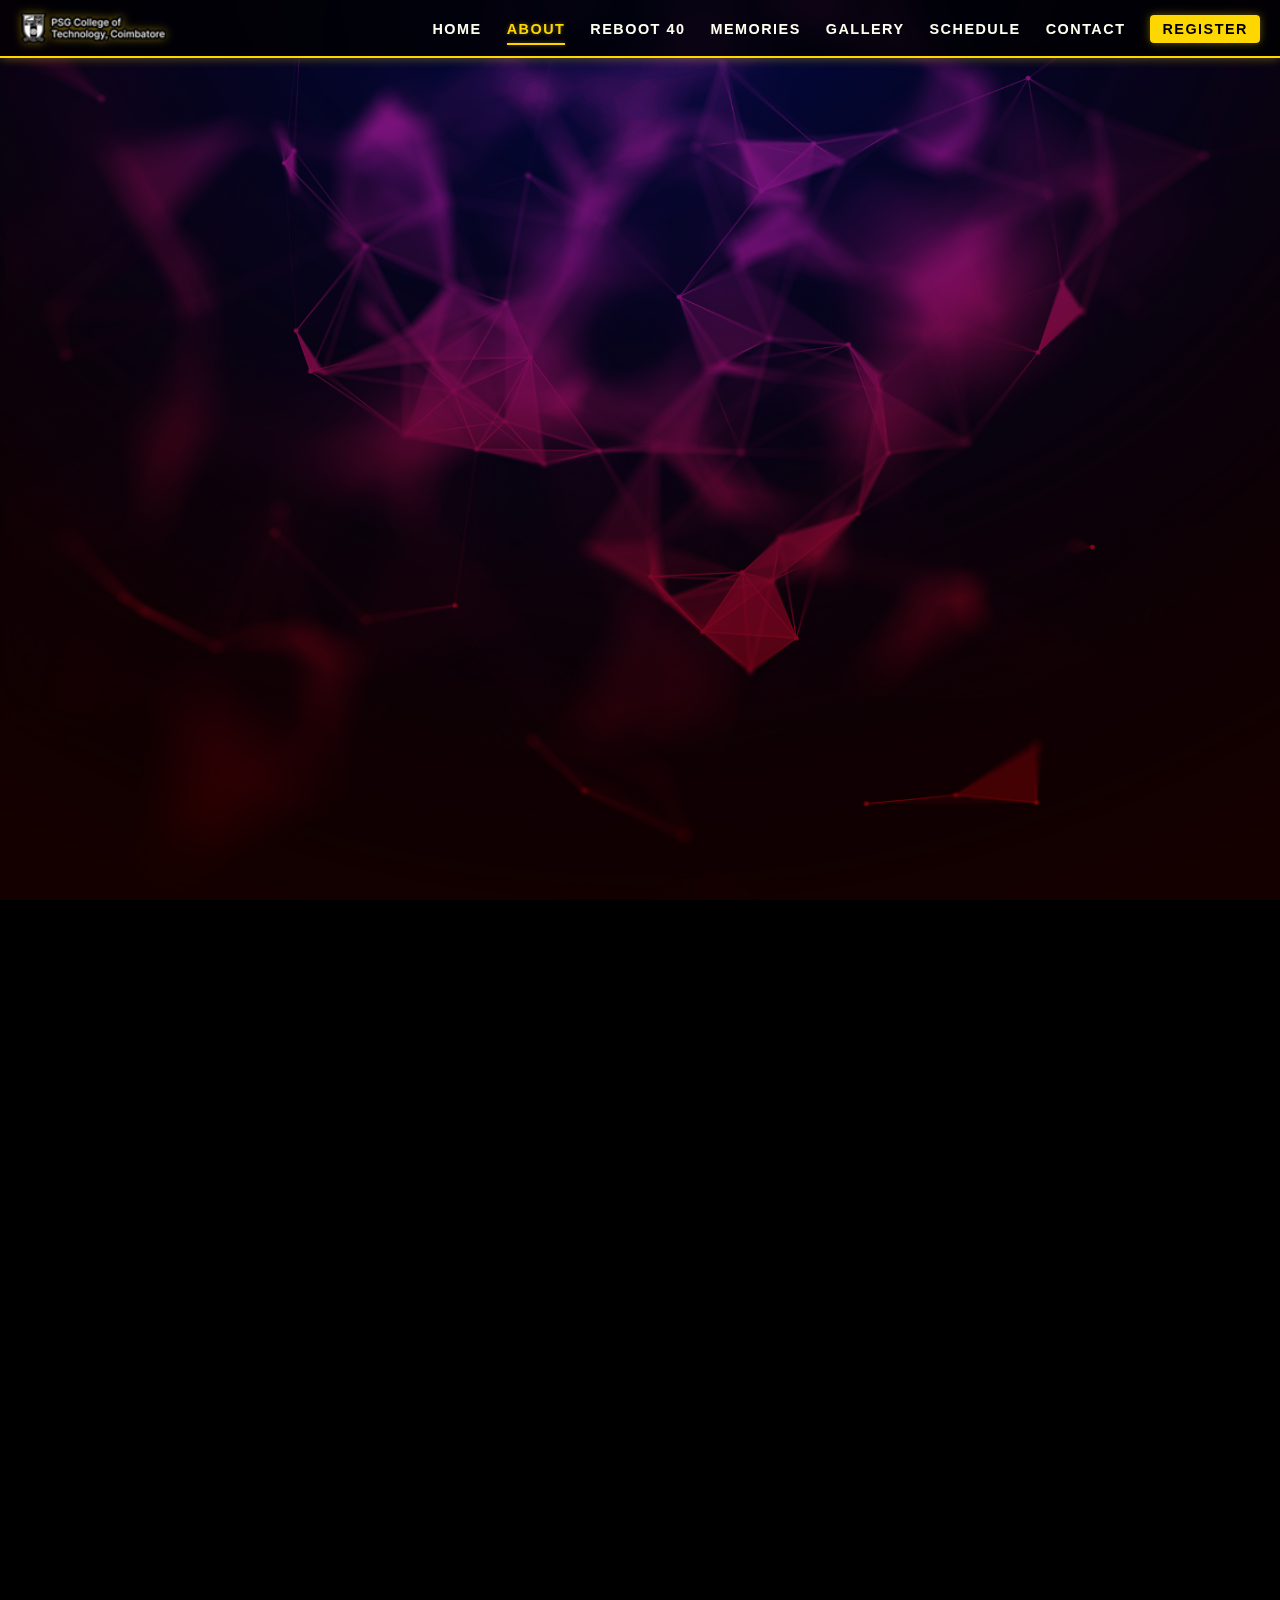
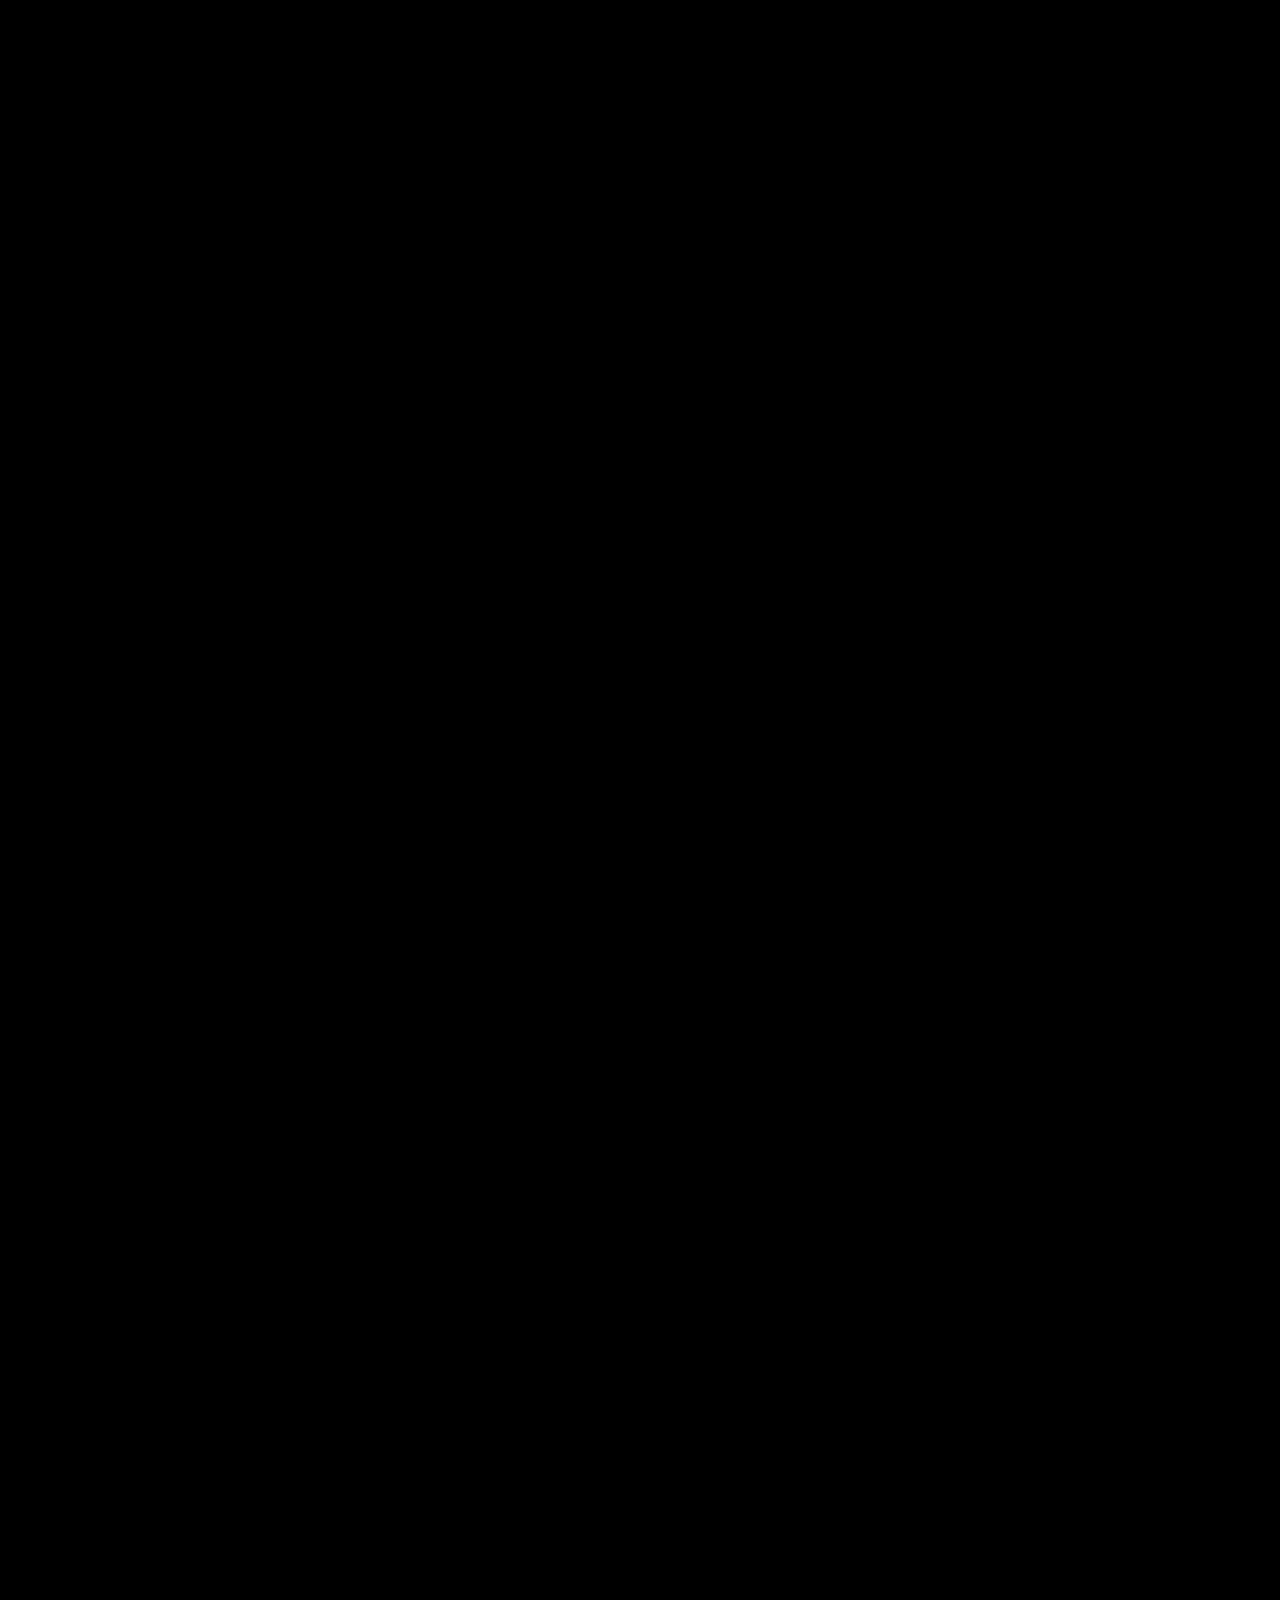
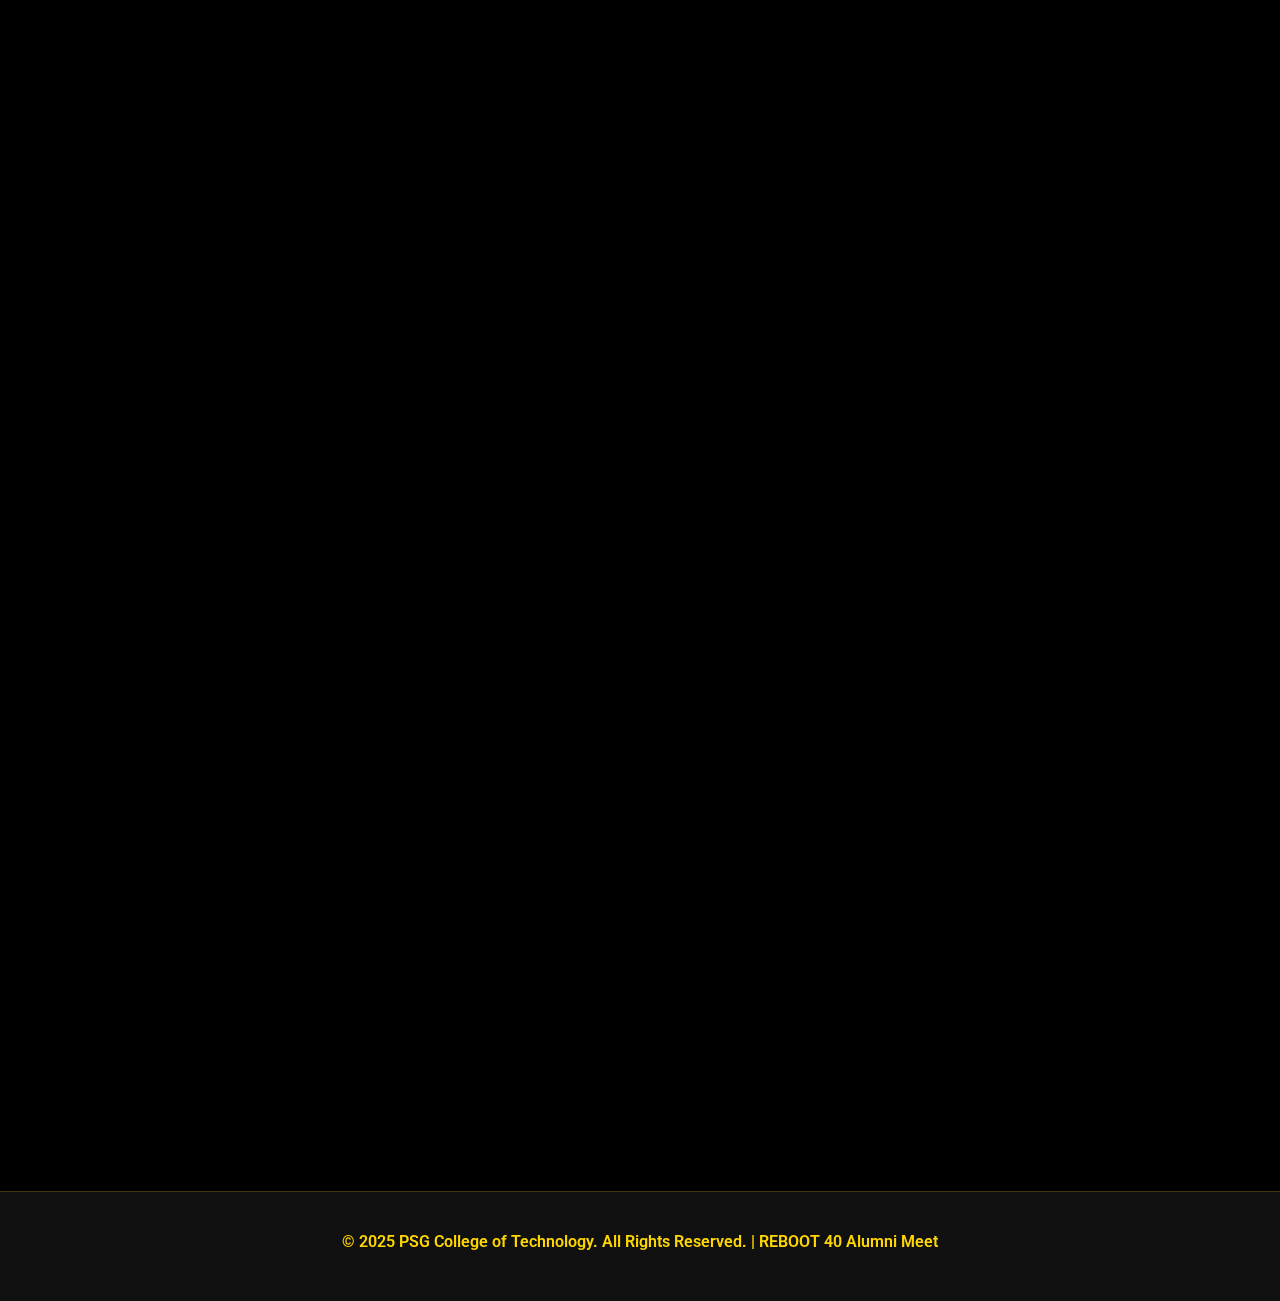
<file: about.html>
<!DOCTYPE html>
<html lang="en">
<head>
<meta charset="UTF-8" />
<meta name="viewport" content="width=device-width, initial-scale=1" />
<title>About Reboot 40 - Alumni Event</title>
<link href="https://fonts.googleapis.com/css2?family=Orbitron:wght@600;700&family=Roboto:wght@300;400;500;700&display=swap" rel="stylesheet">
<link href="https://fonts.googleapis.com/css2?family=Audiowide&family=Russo+One&family=Bebas+Neue&family=Righteous&family=Monoton&family=Iceberg&family=Changa+One&family=Press+Start+2P&display=swap" rel="stylesheet">
<link rel="stylesheet" href="https://cdnjs.cloudflare.com/ajax/libs/font-awesome/6.4.0/css/all.min.css">
<style>
  /* ===== NAVIGATION BAR STYLES ===== */
  .navbar {
    position: fixed;
    top: 0;
    left: 0;
    width: 100%;
    padding: 12px 0;
    background: rgba(0, 0, 0, 0.8);
    backdrop-filter: blur(15px);
    border-bottom: 2px solid #FFD700;
    z-index: 1000;
    box-shadow: 0 0 10px rgba(255, 215, 0, 0.4);
    animation: slideDown 0.5s ease-out;
  }

  .nav-container {
    display: flex;
    justify-content: space-between;
    align-items: center;
    max-width: 1400px;
    margin: 0 auto;
    padding: 0 20px;
  }

  .logo {
    display: flex;
    align-items: center;
    gap: 8px;
  }

  .logo-img {
    height: 32px;
    width: auto;
    filter: drop-shadow(0 0 4px rgba(255, 215, 0, 0.4));
  }

  .nav-menu {
    display: flex;
    list-style: none;
    align-items: center;
    gap: 25px;
  }

  .nav-item {
    position: relative;
  }

  .nav-link {
    text-decoration: none;
    color: #FFFFF0;
    font-weight: 600;
    font-size: 0.9rem;
    transition: all 0.3s ease;
    position: relative;
    font-family: 'Oxanium', sans-serif;
    text-transform: uppercase;
    letter-spacing: 1.5px;
    padding: 8px 0;
  }

  .nav-link:after {
    content: '';
    position: absolute;
    bottom: 0;
    left: 0;
    width: 0;
    height: 2px;
    background: #FFD700;
    transition: all 0.3s ease;
  }

  .nav-link:hover,
  .nav-link.active {
    color: #FFD700;
    text-shadow: 0 0 4px rgba(255, 215, 0, 0.4);
  }

  .nav-link:hover:after,
  .nav-link.active:after {
    width: 100%;
    box-shadow: 0 0 4px rgba(255, 215, 0, 0.4);
  }

  .nav-link.btn {
    background: #FFD700;
    color: #000000;
    padding: 6px 12px;
    border-radius: 4px;
    box-shadow: 0 0 8px rgba(255, 215, 0, 0.4);
  }

  .nav-link.btn:hover {
    background: #ffdd33;
  }

  .hamburger {
    display: none;
    cursor: pointer;
    color: #FFD700;
    font-size: 1.2rem;
    z-index: 1001;
    text-shadow: 0 0 4px rgba(255, 215, 0, 0.4);
  }

  /* Background Image */
  .background-container {
    position: fixed;
    top: 0;
    left: 0;
    width: 100%;
    height: 100%;
    z-index: -2;
  }

  .background-image {
    position: absolute;
    top: 0;
    left: 0;
    width: 100%;
    height: 100%;
    object-fit: cover;
    opacity: 0.5;
  }

  .background-overlay {
    position: absolute;
    top: 0;
    left: 0;
    width: 100%;
    height: 100%;
  }

  /* Mobile menu styles */
  @media (max-width: 768px) {
    .hamburger {
      display: block;
    }
    
    .nav-menu {
      position: fixed;
      top: 0;
      right: -100%;
      width: 280px;
      height: 100vh;
      background: rgba(5, 5, 16, 0.98);
      backdrop-filter: blur(12px);
      flex-direction: column;
      justify-content: flex-start;
      align-items: flex-start;
      padding-top: 70px;
      transition: all 0.3s ease;
      z-index: 999;
      border-left: 2px solid rgba(255, 215, 0, 0.4);
      gap: 0;
    }

    .nav-menu.active {
      right: 0;
    }

    .nav-item {
      margin: 0;
      width: 100%;
    }

    .nav-link {
      display: block;
      padding: 10px 18px;
      width: 100%;
      border-bottom: 1px solid rgba(255, 255, 255, 0.1);
      font-size: 0.9rem;
    }
  }

  /* ===== MAIN LAYOUT STYLES ===== */
  /* Reset */
  * {
    box-sizing: border-box;
    margin: 0;
    padding: 0;
  }
  
  html {
    height: 100%;
  }
  
  body {
    font-family: 'Roboto', sans-serif;
    background-color: #000000;
    color: #FFFFFF;
    min-height: 100%;
    display: flex;
    flex-direction: column;
    position: relative;
  }
  
  /* Main content wrapper */
  .main-wrapper {
    flex: 1;
    padding: 100px 20px 40px;
    display: flex;
    justify-content: center;
  }
  
  .about-section {
    max-width: 1200px;
    width: 100%;
  }
  
  /* Subtitle */
  .subtitle {
    font-size: 13px;
    font-weight: 600;
    letter-spacing: 1px;
    color: #FFD700;
    margin-bottom: 12px;
    text-transform: uppercase;
    font-family: 'Oxanium', sans-serif;
    opacity: 0;
    animation: fadeIn 0.8s ease-out forwards;
  }
  
  /* Main Title */
  h1 {
    font-family: 'Audiowide', cursive;
    font-weight: 700;
    font-size: 48px;
    margin-bottom: 24px;
    color: #FFD700;
    text-transform: uppercase;
    letter-spacing: 2px;
    text-shadow: 0 0 10px rgba(255, 215, 0, 0.5);
    opacity: 0;
    animation: fadeIn 0.8s ease-out 0.2s forwards;
  }
  
  /* Paragraph text */
  .about-section p {
    font-size: 16px;
    line-height: 1.6;
    margin-bottom: 20px;
    color: #FFFFFF;
    max-width: 100%;
    opacity: 0;
    animation: fadeIn 0.8s ease-out 0.4s forwards;
  }
  
  /* Cards container */
  .cards-container {
    display: flex;
    gap: 24px;
    margin-bottom: 40px;
    flex-wrap: wrap;
    justify-content: center;
    opacity: 0;
    animation: fadeInUp 0.8s ease-out 0.6s forwards;
  }
  
  /* Single card */
  .card {
    background: rgba(30, 30, 30, 0.8);
    flex: 1 1 180px;
    max-width: 250px;
    padding: 25px;
    box-shadow: 0 5px 15px rgba(0, 0, 0, 0.3);
    cursor: pointer;
    display: flex;
    flex-direction: column;
    border-bottom: 5px solid transparent;
    transition: all 0.3s ease;
    border-radius: 8px;
    border: 1px solid rgba(255, 215, 0, 0.2);
  }
  
  .card:hover {
    transform: translateY(-8px);
    box-shadow: 0 10px 25px rgba(255, 215, 0, 0.2);
    border-color: #FFD700;
  }
  
  /* Icons */
  .icon {
    margin-bottom: 25px;
    width: 44px;
    height: 44px;
    transition: transform 0.3s ease;
  }
  
  .card:hover .icon {
    transform: scale(1.1);
  }
  
  /* Card text */
  .card h3 {
    font-weight: 600;
    font-size: 18px;
    margin-bottom: 14px;
    color: #FFFFFF;
    font-family: 'Righteous', cursive;
  }
  
  .card p {
    font-size: 14px;
    color: #CCCCCC;
    margin-bottom: 15px;
    line-height: 1.5;
  }
  
  .more-link {
    font-weight: 700;
    font-size: 12px;
    letter-spacing: 1.4px;
    text-transform: uppercase;
    text-decoration: none;
    color: #FFD700;
    user-select: none;
    margin-top: auto;
    transition: all 0.3s ease;
  }
  
  .card:hover .more-link {
    color: #FFD700;
    letter-spacing: 2px;
  }
  
  /* Border colors */
  .card.faculty { border-bottom-color: #FFD700; }
  .card.vision { border-bottom-color: #FFC107; }
  .card.programs { border-bottom-color: #FFB300; }
  
  /* Faculty section */
  .faculty-section {
    margin: 60px 0;
    opacity: 0;
    animation: fadeIn 0.8s ease-out 0.8s forwards;
  }
  
  .faculty-container {
    display: flex;
    gap: 30px;
    flex-wrap: wrap;
    justify-content: center;
    margin-top: 30px;
  }
  
  .faculty-card {
    background: rgba(40, 40, 40, 0.8);
    border-radius: 10px;
    padding: 25px;
    width: 300px;
    text-align: center;
    box-shadow: 0 5px 15px rgba(0, 0, 0, 0.3);
    border: 1px solid rgba(255, 215, 0, 0.3);
    transition: all 0.3s ease;
    opacity: 0;
    transform: translateY(20px);
  }
  
  .faculty-card:nth-child(1) {
    animation: fadeInUp 0.8s ease-out 1s forwards;
  }
  
  .faculty-card:nth-child(2) {
    animation: fadeInUp 0.8s ease-out 1.2s forwards;
  }
  
  .faculty-card:nth-child(3) {
    animation: fadeInUp 0.8s ease-out 1.4s forwards;
  }
  
  .faculty-card:hover {
    transform: translateY(-5px);
    border-color: #FFD700;
    box-shadow: 0 10px 20px rgba(255, 215, 0, 0.2);
  }
  
  .faculty-image {
    width: 120px;
    height: 120px;
    border-radius: 50%;
    margin: 0 auto 20px;
    display: flex;
    align-items: center;
    justify-content: center;
    overflow: hidden;
    border: 3px solid #FFD700;
    transition: all 0.3s ease;
  }
  
  .faculty-image img {
    width: 100%;
    height: 100%;
    object-fit: cover;
  }
  
  .faculty-card:hover .faculty-image {
    transform: scale(1.05);
    box-shadow: 0 0 15px rgba(255, 215, 0, 0.4);
  }
  
  .faculty-name {
    font-family: 'Righteous', cursive;
    font-size: 1.3rem;
    margin-bottom: 8px;
    color: #FFD700;
  }
  
  .faculty-position {
    font-size: 1rem;
    margin-bottom: 15px;
    color: #CCCCCC;
  }
  
  .faculty-description {
    font-size: 0.9rem;
    color: #AAAAAA;
    line-height: 1.5;
  }

  /* Department Info Section */
  .department-section {
    margin: 60px 0;
    padding: 40px;
    background: rgba(30, 30, 30, 0.7);
    border-radius: 10px;
    border: 1px solid rgba(255, 215, 0, 0.2);
    opacity: 0;
    animation: fadeIn 0.8s ease-out 1.6s forwards;
  }

  .vision-mission-container {
    display: flex;
    gap: 30px;
    flex-wrap: wrap;
    margin-top: 30px;
  }

  .vision-box, .mission-box {
    flex: 1;
    min-width: 300px;
    padding: 30px;
    background: rgba(40, 40, 40, 0.8);
    border-radius: 10px;
    border-left: 4px solid #FFD700;
    opacity: 0;
    transform: translateX(-20px);
  }
  
  .vision-box {
    animation: fadeInRight 0.8s ease-out 1.8s forwards;
  }
  
  .mission-box {
    animation: fadeInRight 0.8s ease-out 2s forwards;
  }

  .vision-box h3, .mission-box h3 {
    font-family: 'Righteous', cursive;
    font-size: 1.5rem;
    color: #FFD700;
    margin-bottom: 15px;
  }

  .vision-box p, .mission-box p {
    color: #CCCCCC;
    line-height: 1.6;
  }
  
  /* Yellow banner */
  .yellow-banner {
    background-color: #FFD700;
    color: #000000;
    font-size: 24px;
    font-weight: 700;
    padding: 32px 20px;
    text-align: center;
    font-family: 'Audiowide', cursive;
    border-radius: 8px;
    margin-top: 40px;
	margin-bottom: 40px;
    text-transform: uppercase;
    letter-spacing: 1px;
    box-shadow: 0 5px 15px rgba(255, 215, 0, 0.3);
    opacity: 0;
    animation: fadeIn 0.8s ease-out 2.2s forwards;
  }

  /* Footer */
  .footer {
    text-align: center;
    padding: 40px 20px;
    border-top: 1px solid rgba(255, 215, 0, 0.2);
    color: #CCCCCC;
    font-size: 14px;
    background: rgba(20, 20, 20, 0.8);
    width: 100%;
    flex-shrink: 0;
  }

  .footer-container {
    max-width: 1200px;
    margin: 0 auto;
  }

  .footer p {
    margin-bottom: 10px;
  }

  .footer-main {
    font-size: 16px;
    font-weight: 600;
    color: #FFD700;
    margin-bottom: 15px;
  }
  
  /* Program Details Box */
  .program-details {
    background: rgba(40, 40, 40, 0.8);
    border-radius: 10px;
    padding: 25px;
    margin-top: 30px;
    border-left: 4px solid #FFD700;
    opacity: 0;
    animation: fadeInUp 0.8s ease-out 2.4s forwards;
  }
  
  .program-details h3 {
    font-family: 'Righteous', cursive;
    font-size: 1.5rem;
    color: #FFD700;
    margin-bottom: 15px;
  }
  
  .program-details p {
    color: #CCCCCC;
    line-height: 1.6;
    margin-bottom: 15px;
  }
  
  .timeline {
    position: relative;
    margin: 25px 0;
    padding-left: 30px;
  }
  
  .timeline:before {
    content: '';
    position: absolute;
    top: 0;
    left: 0;
    height: 100%;
    width: 2px;
    background: rgba(255, 215, 0, 0.3);
  }
  
  .timeline-item {
    position: relative;
    margin-bottom: 20px;
    opacity: 0;
    transform: translateX(-20px);
  }
  
  .timeline-item:nth-child(1) {
    animation: fadeInRight 0.8s ease-out 2.6s forwards;
  }
  
  .timeline-item:nth-child(2) {
    animation: fadeInRight 0.8s ease-out 2.8s forwards;
  }
  
  .timeline-item:nth-child(3) {
    animation: fadeInRight 0.8s ease-out 3s forwards;
  }
  
  .timeline-item:nth-child(4) {
    animation: fadeInRight 0.8s ease-out 3.2s forwards;
  }
  
  .timeline-item:nth-child(5) {
    animation: fadeInRight 0.8s ease-out 3.4s forwards;
  }
  
  .timeline-item:before {
    content: '';
    position: absolute;
    top: 5px;
    left: -34px;
    width: 10px;
    height: 10px;
    border-radius: 50%;
    background: #FFD700;
  }
  
  .timeline-year {
    font-weight: 600;
    color: #FFD700;
    margin-right: 10px;
  }
  
  /* Animation keyframes */
  @keyframes fadeIn {
    from {
      opacity: 0;
    }
    to {
      opacity: 1;
    }
  }
  
  @keyframes fadeInUp {
    from {
      opacity: 0;
      transform: translateY(20px);
    }
    to {
      opacity: 1;
      transform: translateY(0);
    }
  }
  
  @keyframes fadeInRight {
    from {
      opacity: 0;
      transform: translateX(-20px);
    }
    to {
      opacity: 1;
      transform: translateX(0);
    }
  }
  
  @keyframes slideDown {
    from {
      transform: translateY(-100%);
    }
    to {
      transform: translateY(0);
    }
  }
  
  /* New Emotional Sections */
  .emotional-section {
    margin: 60px 0;
    opacity: 0;
    animation: fadeIn 0.8s ease-out 2.6s forwards;
  }
  
  .emotional-grid {
    display: grid;
    grid-template-columns: repeat(4, 1fr);
    gap: 20px;
    margin-top: 30px;
  }
  
  .emotional-card {
    background: rgba(30, 30, 30, 0.7);
    border-radius: 10px;
    padding: 25px;
    border: 1px solid rgba(255, 215, 0, 0.2);
    position: relative;
    overflow: hidden;
    opacity: 0;
    transform: translateY(20px);
  }
  
  .emotional-card:nth-child(1) {
    animation: fadeInUp 0.8s ease-out 2.8s forwards;
  }
  
  .emotional-card:nth-child(2) {
    animation: fadeInUp 0.8s ease-out 3s forwards;
  }
  
  .emotional-card:nth-child(3) {
    animation: fadeInUp 0.8s ease-out 3.2s forwards;
  }
  
  .emotional-card:nth-child(4) {
    animation: fadeInUp 0.8s ease-out 3.4s forwards;
  }
  
  .emotional-card:before {
    content: '';
    position: absolute;
    top: 0;
    left: 0;
    width: 5px;
    height: 100%;
    background: #FFD700;
  }
  
  .emotional-card h3 {
    font-family: 'Righteous', cursive;
    font-size: 1.3rem;
    color: #FFD700;
    margin-bottom: 15px;
    display: flex;
    align-items: center;
  }
  
  .emotional-card h3 i {
    margin-right: 10px;
    font-size: 1.5rem;
    transition: transform 0.3s ease;
  }
  
  .emotional-card:hover h3 i {
    transform: rotate(360deg) scale(1.2);
  }
  
  .emotional-card p {
    color: #CCCCCC;
    line-height: 1.6;
    font-size: 0.95rem;
  }
  
  .emotional-card .program-list {
    color: #CCCCCC;
    margin-top: 12px;
    line-height: 1.8;
  }
  
  .emotional-card .program-item {
    margin-bottom: 30px;
    position: relative;
    opacity: 0;
    transform: translateX(-10px);
    transition: all 0.3s ease;
  }
  
  .emotional-card:hover .program-item {
    opacity: 1;
    transform: translateX(0);
  }
  
  .emotional-card .program-item:nth-child(1) {
    transition-delay: 0.1s;
  }
  
  .emotional-card .program-item:nth-child(2) {
    transition-delay: 0.2s;
  }
  
  .emotional-card .program-item:nth-child(3) {
    transition-delay: 0.3s;
  }
  
  .emotional-card .program-item:nth-child(4) {
    transition-delay: 0.4s;
  }
  
  .emotional-card .program-item:nth-child(5) {
    transition-delay: 0.5s;
  }
  
  .emotional-card .program-item:nth-child(6) {
    transition-delay: 0.6s;
  }
  
  .emotional-card .program-item h4 {
    font-family: 'Righteous', cursive;
    font-size: 1.1rem;
    color: #FFD700;
    margin-bottom: 8px;
  }
  
  .emotional-card .program-item p {
    margin-bottom: 0;
    color: #CCCCCC;
    line-height: 1.6;
  }
  
  .cta-section {
    background: linear-gradient(135deg, rgba(255, 215, 0, 0.1), rgba(255, 215, 0, 0.05));
    border-radius: 10px;
    padding: 40px;
    text-align: center;
    margin-top: 60px;
    border: 1px solid rgba(255, 215, 0, 0.3);
    opacity: 0;
    animation: fadeIn 0.8s ease-out 3.8s forwards;
  }
  
  .cta-section h2 {
    font-family: 'Audiowide', cursive;
    font-size: 2rem;
    color: #FFD700;
    margin-bottom: 20px;
    text-transform: uppercase;
    letter-spacing: 1px;
  }
  
  .cta-section p {
    font-size: 1.1rem;
    max-width: 800px;
    margin: 0 auto 30px;
  }
  
  .cta-buttons {
    display: flex;
    gap: 20px;
    justify-content: center;
    flex-wrap: wrap;
  }
  
  .cta-button {
    display: inline-block;
    padding: 12px 30px;
    font-family: 'Righteous', cursive;
    font-size: 1rem;
    text-transform: uppercase;
    letter-spacing: 1px;
    border-radius: 5px;
    text-decoration: none;
    transition: all 0.3s ease;
    cursor: pointer;
    position: relative;
    overflow: hidden;
  }
  
  .cta-button:before {
    content: '';
    position: absolute;
    top: 50%;
    left: 50%;
    width: 0;
    height: 0;
    background: rgba(255, 255, 255, 0.2);
    border-radius: 50%;
    transform: translate(-50%, -50%);
    transition: width 0.6s, height 0.6s;
  }
  
  .cta-button:hover:before {
    width: 300px;
    height: 300px;
  }
  
  .cta-primary {
    background: #FFD700;
    color: #000000;
    box-shadow: 0 5px 15px rgba(255, 215, 0, 0.3);
  }
  
  .cta-primary:hover {
    background: #FFC107;
    transform: translateY(-3px);
    box-shadow: 0 8px 20px rgba(255, 215, 0, 0.4);
  }
  
  .cta-secondary {
    background: transparent;
    color: #FFD700;
    border: 2px solid #FFD700;
  }
  
  .cta-secondary:hover {
    background: rgba(255, 215, 0, 0.1);
    transform: translateY(-3px);
  }
  
  /* Floating particles animation */
  .particles {
    position: absolute;
    top: 0;
    left: 0;
    width: 100%;
    height: 100%;
    pointer-events: none;
    overflow: hidden;
  }
  
  .particle {
    position: absolute;
    width: 4px;
    height: 4px;
    background: #FFD700;
    border-radius: 50%;
    opacity: 0;
    animation: float 4s infinite;
  }
  
  .particle:nth-child(1) {
    top: 20%;
    left: 10%;
    animation-delay: 0s;
  }
  
  .particle:nth-child(2) {
    top: 60%;
    left: 80%;
    animation-delay: 1s;
  }
  
  .particle:nth-child(3) {
    top: 80%;
    left: 20%;
    animation-delay: 2s;
  }
  
  .particle:nth-child(4) {
    top: 40%;
    left: 60%;
    animation-delay: 3s;
  }
  
  .particle:nth-child(5) {
    top: 10%;
    left: 90%;
    animation-delay: 1.5s;
  }
  
  @keyframes float {
    0%, 100% {
      transform: translateY(0) translateX(0);
      opacity: 0;
    }
    10% {
      opacity: 1;
    }
    90% {
      opacity: 1;
    }
    50% {
      transform: translateY(-20px) translateX(10px);
    }
  }
  
  /* Gallery Section */
  .gallery {
    --z: 32px;  /* control the zig-zag */
    --s: 360px;  /* control the size */
    --g: 8px;   /* control the gap */
    display: grid;
    gap: var(--g);
    width: calc(2*var(--s) + var(--g));
    grid-auto-flow: column;
  }
  
  .gallery > img {
    width: 0;
    min-width: calc(100% + var(--z)/2);
    height: var(--s);
    object-fit: cover;
    -webkit-mask: var(--mask);
    mask: var(--mask);
    cursor: pointer;
    transition: .5s;
  }
  
  .gallery > img:hover {
    width: calc(var(--s)/2);
  }
  
  .gallery > img:first-child {
    place-self: start;
    clip-path: polygon(calc(2*var(--z)) 0,100% 0,100% 100%,0 100%);
    --mask: 
      conic-gradient(from -135deg at right,#0000,#000 1deg 89deg,#0000 90deg) 
      50%/100% calc(2*var(--z)) repeat-y;
  }
  
  .gallery > img:last-child {
    place-self: end;
    clip-path: polygon(0 0,100% 0,calc(100% - 2*var(--z)) 100%,0 100%);
    --mask: 
      conic-gradient(from   45deg at left ,#0000,#000 1deg 89deg,#0000 90deg) 
      50% calc(50% - var(--z))/100% calc(2*var(--z)) repeat-y;
  }
  
  /* Gallery Title */
  .gallery-title {
    text-align: center;
    margin-bottom: 30px;
    opacity: 0;
    animation: fadeIn 0.8s ease-out 3.8s forwards;
  }
  
  .gallery-title h2 {
    font-family: 'Audiowide', cursive;
    font-size: 2.5rem;
    color: #FFD700;
    margin-bottom: 15px;
    text-transform: uppercase;
    letter-spacing: 1px;
  }
  
  .gallery-title p {
    font-size: 1.1rem;
    color: #CCCCCC;
    max-width: 800px;
    margin: 0 auto;
  }
  
  /* Responsive */
  @media (max-width: 1200px) {
    .emotional-grid {
      grid-template-columns: repeat(2, 1fr);
    }
  }
  
  @media (max-width: 740px) {
    .cards-container {
      flex-direction: column;
      gap: 20px;
      align-items: center;
    }
    
    .card {
      max-width: 100%;
      flex-basis: auto;
    }
    
    .faculty-container {
      flex-direction: column;
      align-items: center;
    }
    
    h1 {
      font-size: 36px;
    }

    .vision-mission-container {
      flex-direction: column;
    }

    .department-section {
      padding: 20px;
    }
    
    .emotional-grid {
      grid-template-columns: 1fr;
    }
    
    .cta-buttons {
      flex-direction: column;
      align-items: center;
    }
    
    .cta-button {
      width: 100%;
      max-width: 300px;
    }
    
    .gallery {
      --z: 24px;  /* smaller zig-zag for mobile */
      --s: 240px;
    }
  }
</style>
</head>
<body>
  <!-- Background Container -->
  <div class="background-container">
    <!-- Add your background image here -->
    <img src="assets/images/bg.jpg" alt="Background" class="background-image"> 
    <div class="background-overlay"></div>
    <div class="particles">
      <div class="particle"></div>
      <div class="particle"></div>
      <div class="particle"></div>
      <div class="particle"></div>
    </div>
  </div>

  <!-- Navigation Bar -->
  <nav class="navbar">
    <div class="nav-container">
      <div class="logo">
        <img src="assets/images/logo.png" alt="PSG Tech Logo" class="logo-img">
      </div>
<ul class="nav-menu">
    <li class="nav-item"><a href="javascript:void(0);" onclick="goToIndexSection('home')" class="nav-link">Home</a></li>
    <li class="nav-item"><a href="about.html" class="nav-link active">About</a></li>
    <li class="nav-item"><a href="javascript:void(0);" onclick="goToIndexSection('reboot-explanation')" class="nav-link">REBOOT 40</a></li>
    <li class="nav-item"><a href="memories.php" class="nav-link ">Memories</a></li>
    <li class="nav-item"><a href="Gallery.html" class="nav-link">Gallery</a></li>
    <li class="nav-item"><a href="javascript:void(0);" onclick="goToIndexSection('schedule')" class="nav-link">Schedule</a></li>
    <li class="nav-item"><a href="javascript:void(0);" onclick="goToIndexSection('contact')" class="nav-link">Contact</a></li>
    <li class="nav-item"><a href="register.php" class="nav-link btn">Register</a></li>
</ul>
      <div class="hamburger">
        <i class="fas fa-bars"></i>
      </div>
    </div>
  </nav>

  <!-- Main Content Wrapper -->
  <div class="main-wrapper">
    <!-- About Section Content -->
    <section class="about-section">
      <!-- Register Now Section -->
    

      <small class="subtitle">REBOOT 40 ALUMNI MEET</small>
      <h1>About Reboot 40</h1>
      <p>Welcome to <strong>Reboot 40</strong>, grand alumni reunion celebrating 40 years of excellence in Computer Systems and Design education at PSG College of Technology. This milestone event brings together generations of tech innovators, industry leaders and visionaries.</p>
      
      <p>Join us as we reconnect, reminisce, and reimagine future of technology together, celebrating the legacy of our department and its impact on the tech industry.</p>

		<div class="cta-section">
        <h2>Be Part of This Historic Milestone</h2>
        <p>Join us as we celebrate 40 years of excellence and create new memories that will last a lifetime. Your presence will make this reunion truly special as we honor our past and look toward our future together.</p>
        
        <div class="cta-buttons">
          <a href="register.php" class="cta-button cta-primary">Register Now</a>
          <a href="#contact" class="cta-button cta-secondary">Learn More</a>
        </div>
      </div>
	  
	  <div class="yellow-banner" role="region" aria-label="Event Statistics">
        Celebrating 40 Years of Excellence & 3000+ Successful Alumni!
      </div>
	  
      <div class="cards-container">
        <div class="card faculty" tabindex="0" role="button" aria-label="Faculty Leadership">
          <div class="icon" aria-hidden="true">
            <svg xmlns="http://www.w3.org/2000/svg" fill="#FFD700" viewBox="0 0 64 64" width="44" height="44"><path d="M32 12c-6.627 0-12 5.373-12 12s5.373 12 12 12 12-5.373 12-12-5.373-12-12-12zm10 12c0 5.523-4.477 10-10 10s-10-4.477-10-10 4.477-10 10-10 10 4.477 10 10zm-10 20c-8.837 0-16 7.163-16 16h32c0-8.837-7.163-16-16-16z"/></svg>
          </div>
          <h3>Faculty Leadership</h3>
          <p>Meet our distinguished faculty who have shaped generations of tech professionals.</p>
          <a href="#leadership" class="more-link">MEET OUR LEADERSHIP</a>
        </div>
        <div class="card vision" tabindex="0" role="button" aria-label="Department Vision">
          <div class="icon" aria-hidden="true">
            <svg xmlns="http://www.w3.org/2000/svg" fill="#FFC107" viewBox="0 0 64 64" width="44" height="44"><path d="M52 14H12a2 2 0 0 0-2 2v22a2 2 0 0 0 2 2h40a2 2 0 0 0 2-2V16a2 2 0 0 0-2-2zm-26 18H16v-4h10zm22 0H38v-4h10z"/></svg>
          </div>
          <h3>Department Vision</h3>
          <p>"Stay Ahead and Be Relevant" - Our guiding principle for four decades of excellence.</p>
          <a href="#department" class="more-link">LEARN MORE</a>
        </div>
        <div class="card programs" tabindex="0" role="button" aria-label="Academic Programs">
          <div class="icon" aria-hidden="true">
            <svg xmlns="http://www.w3.org/2000/svg" fill="#FFB300" viewBox="0 0 64 64" width="44" height="44"><path d="M52 12H12a4 4 0 0 0-4 4v24a4 4 0 0 0 4 4h40a4 4 0 0 0 4-4V16a4 4 0 0 0-4-4zm-4 22H16v-4h32z"/></svg>
          </div>
          <h3>Academic Programs</h3>
          <p>6 specialized programs preparing students for the ever-changing technological landscape.</p>
          <a href="#programs" class="more-link">EXPLORE</a>
        </div>
      </div>
	  
	  

      <!-- Faculty Leadership Section -->
      <div class="faculty-section" id="leadership">
        <small class="subtitle">MEET OUR LEADERSHIP</small>
        <h1>Department Leadership</h1>
        <p>Our distinguished faculty members have been the guiding force behind four decades of excellence in computer education.</p>
        
        <div class="faculty-container">
      
          <div class="faculty-card">
            <div class="faculty-image">
              <img src="assets/images/principal.png" alt="Dr. P. Venkatesh">
            </div>
            <h3 class="faculty-name">Dr. K. Prakasan</h3>
            <p class="faculty-position">Principal</p>
            <p class="faculty-description">Guiding our institution with wisdom and foresight, maintaining our legacy of academic excellence and innovation.</p>
          </div>
		  
		   <div class="faculty-card">
            <div class="faculty-image">
              <img src="assets/images/director.png" alt="Dr. R. Nadarajan">
            </div>
            <h3 class="faculty-name">Dr. R. Nadarajan</h3>
            <p class="faculty-position">Director</p>
            <p class="faculty-description">Providing strategic direction and leadership to Applied Mathematics and Computational Sciences , fostering innovation and academic excellence to the departments</p>
          </div>
          
          <div class="faculty-card">
            <div class="faculty-image">
              <img src="assets/images/hod.png" alt="Dr. Shina Sheen">
            </div>
            <h3 class="faculty-name">Dr. Shina Sheen</h3>
            <p class="faculty-position">Professor & Head</p>
            <p class="faculty-description">Leading the AMCS department with vision and dedication, shaping the future of computer education and research.</p>
          </div>
        </div>
      </div>

      <!-- Department Vision & Mission Section -->
      <div class="department-section" id="department">
        <small class="subtitle">OUR DEPARTMENT</small>
        <h1>HOD's Desk</h1>
        <p>Aligned to the vision of the department - Stay Ahead and Be Relevant, the Department of Applied Mathematics and Computational Sciences has introduced various programmes predicting the demands of this ever-changing world. It is also the largest department in PSG College of Technology and its breadth and scale bring unique advantage in terms of bridging the demand of industry-ready professionals through state-of-the-art programmes run by the department. Graduate teaching provides a strong foundation in Mathematics and Computer science and also exposes students to the latest research and developments. The department offers 5 graduate programmes and one undergraduate programme.</p>
        
        <div class="vision-mission-container">
          <div class="vision-box">
            <h3>Our Vision</h3>
            <p>"Stay Ahead and Be Relevant" - Preparing students to lead in the ever-evolving technological landscape through innovative education and research that anticipates future industry needs.</p>
          </div>
          
          <div class="mission-box">
            <h3>Our Mission</h3>
            <p>To develop quality professionals by providing concept-oriented subject knowledge through high quality teaching supplemented with practical training, while inculcating values of honesty, sincerity, team spirit and work culture.</p>
          </div>
        </div>

        <div style="margin-top: 30px;">
          <h3 style="color: #FFD700; margin-bottom: 15px;">Our Academic Programs</h3>
          <div class="program-list">
            <div class="program-item">
              <h4>M.Sc Software Systems (since 1997)</h4>
            </div>
            
            <div class="program-item">
              <h4>M.Sc Theoretical Computer Science (since 2007)</h4>
            </div>
            
            <div class="program-item">
              <h4>M.Sc Data Science (since 2015)</h4>
            </div>
            
            <div class="program-item">
              <h4>M.Sc Cyber Security (since 2020)</h4>
            </div>
            
            <div class="program-item">
              <h4>M.Sc Applied Mathematics (since 1975)</h4>
            </div>
            
            <div class="program-item">
              <h4>B.Sc Computer Systems & Design (since 1985)</h4>
            </div>
          </div>
          
          <p style="margin-top: 20px;">The Department has over 60 faculty members with a wide range of research specialties, spanning Mathematical Modelling, Topology, Epidemic Modelling, Graph Algorithms, Applied Machine learning to Cybersecurity. Their publications, fellowships and project funding strengthen the recognition of our department as a powerhouse of research as well as excellent teaching.</p>
        </div>
        
        <!-- B.Sc Computer Systems and Design Program Details -->
        <div class="program-details">
          <h3>B.Sc. Computer Systems and Design</h3>
          <p>The B.Sc. Computer Systems and Design (CSD) program is one of the pioneering undergraduate courses offered by PSG College of Technology. The course was initiated under the guidance of the first Principal, Dr. G. R. Damodaran, whose vision was to integrate scientific principles with technological innovation to meet the demands of the emerging digital era.</p>
          
          <div class="timeline">
            <div class="timeline-item">
              <p><span class="timeline-year">1985:</span> Introduced as B.Sc. Applied Sciences – Computer Technology</p>
            </div>
            
            <div class="timeline-item">
              <p><span class="timeline-year">1999:</span> Renamed as B.Sc. Computer Technology</p>
            </div>
            
            <div class="timeline-item">
              <p><span class="timeline-year">2007:</span> Functioned under Department of Computer Information and Sciences</p>
            </div>
            
            <div class="timeline-item">
              <p><span class="timeline-year">2016:</span> Restructured as B.Sc. Computer Systems and Design under AMCS</p>
            </div>
          </div>
          
          <p>Guided by the motto "Stay Ahead and Be Relevant," the B.Sc. Computer Systems and Design program continues to carry forward PSG Tech's legacy of academic excellence, innovation, and industry collaboration, shaping graduates who are ready to thrive in an ever-changing technological landscape.</p>
        </div>
      </div>

      <!-- Emotional Connection Section -->
      <div class="emotional-section">
        <small class="subtitle">RECONNECT & CELEBRATE</small>
        <h1>Why Reboot 40 Matters</h1>
        
        <div class="emotional-grid">
          <div class="emotional-card">
            <h3><i class="fas fa-heart"></i>A Timeless Bond</h3>
            <div class="program-list">
              <div class="program-item">
			  <h4>Celebrating 40 Years of Journey</h4>
			  <p>This moment allows us to honor our past, acknowledge our present, and feel proud of the journey we have completed together.</p>
              </div>
              
              <div class="program-item">
                <h4>Reconnecting with Roots</h4>
				<p>Returning to the same campus, the same corridors, and the same classrooms brings back powerful memories.</p>
              </div>
              

            </div>
          </div>
          
          <div class="emotional-card">
            <h3><i class="fas fa-users"></i> Reuniting Bonds</h3>
            <div class="program-list">
              <div class="program-item">
                <h4>Strengthening the Alumni Network</h4>
                  <p>Beyond nostalgia, this reunion strengthens the extended PSG Tech alumni network.</p>
              </div>
              
              <div class="program-item">
                <h4>Bridging Generations</h4>
                  <p>Reboot 40 is not only about looking back, but also about inspiring the future.</p>
              </div>
            </div>
          </div>
          
          <div class="emotional-card">
            <h3><i class="fas fa-lightbulb"></i> Legacy of Innovation</h3>
            <div class="program-list">
              <div class="program-item">
                <h4>Foundation of Excellence</h4>
                  <p>For 40 years, PSG Tech has stood as a center of academic excellence and innovation.</p>
              </div>
              
              <div class="program-item">
                <h4>Alumni Achievements</h4>
                  <p>Our alumni have gone on to become leaders, innovators, researchers, entrepreneurs, and change-makers across industries and countries.</p>
              </div>
            </div>
          </div>
          
          <div class="emotional-card">
  <h3><i class="fas fa-trophy"></i> Pride Points</h3>

  <div class="program-list">

    <div class="program-item">
      <h4>A Badge of Honor</h4>
      <p>
        Being a PSG Tech alumnus is a symbol of dedication, discipline, and distinction. 
    
      </p>
    </div>

    <div class="program-item">
      <h4>Collective Achievements</h4>
      <p>
        Every alumnus carries a unique story of growth, success, and impact.
      </p>
    </div>

   

  </div>
</div>

        </div>
      </div>

      <!-- Gallery Section -->
      <div class="gallery-title">
        <h2><span>Then</span> Vs <span>Now</span></h2>
        <p>Where past meets present, creating a bridge between our legacy and future. Explore our visual journey through the decades.</p>
        
        <div class="gallery">
          <img src="assets/images/1985.jpg" alt="Archer from Fate/Stay">
          <img src="assets/images/2025.jpg" alt="Saber from Fate/Stay">
        </div>
      </div>

      <!-- Call to Action Section -->
      

      
    </section>
  </div>

  <!-- Footer -->
  <footer class="footer" role="contentinfo">
    <div class="footer-container">
      <p class="footer-main">© 2025 PSG College of Technology. All Rights Reserved. | REBOOT 40 Alumni Meet</p>
    </div>
  </footer>

  <script>
    // Mobile menu toggle functionality
    document.addEventListener('DOMContentLoaded', function() {
      const hamburger = document.querySelector('.hamburger');
      const navMenu = document.querySelector('.nav-menu');
      
      hamburger.addEventListener('click', () => {
        hamburger.classList.toggle('active');
        navMenu.classList.toggle('active');
      });
      
      // Close mobile menu when clicking on a link
      document.querySelectorAll('.nav-link').forEach(n => n.addEventListener('click', () => {
        hamburger.classList.remove('active');
        navMenu.classList.remove('active');
      }));

      // Card click functionality
      document.querySelectorAll('.card').forEach(card => {
        card.addEventListener('click', function() {
          const link = this.querySelector('.more-link');
          if (link && link.getAttribute('href')) {
            const target = link.getAttribute('href');
            if (target.startsWith('#')) {
              // Scroll to section for internal links
              const section = document.querySelector(target);
              if (section) {
                section.scrollIntoView({ behavior: 'smooth' });
              }
            }
          }
        });
        
        // Keyboard accessibility for cards
        card.addEventListener('keypress', function(e) {
          if (e.key === 'Enter' || e.key === ' ') {
            e.preventDefault();
            const link = this.querySelector('.more-link');
            if (link && link.getAttribute('href')) {
              const target = link.getAttribute('href');
              if (target.startsWith('#')) {
                const section = document.querySelector(target);
                if (section) {
                  section.scrollIntoView({ behavior: 'smooth' });
                }
              }
            }
          }
        });
      });
    });
  </script>
  <script>
// Universal function to navigate to any section in index.html without preloader
function goToIndexSection(sectionId) {
    // Set flags to control behavior in index.html
    sessionStorage.setItem('skipPreloader', 'true');
    sessionStorage.setItem('targetSection', sectionId);
    
    // Navigate to index.html
    window.location.href = 'index.html';
}
</script>
</body>
</html>
</file>
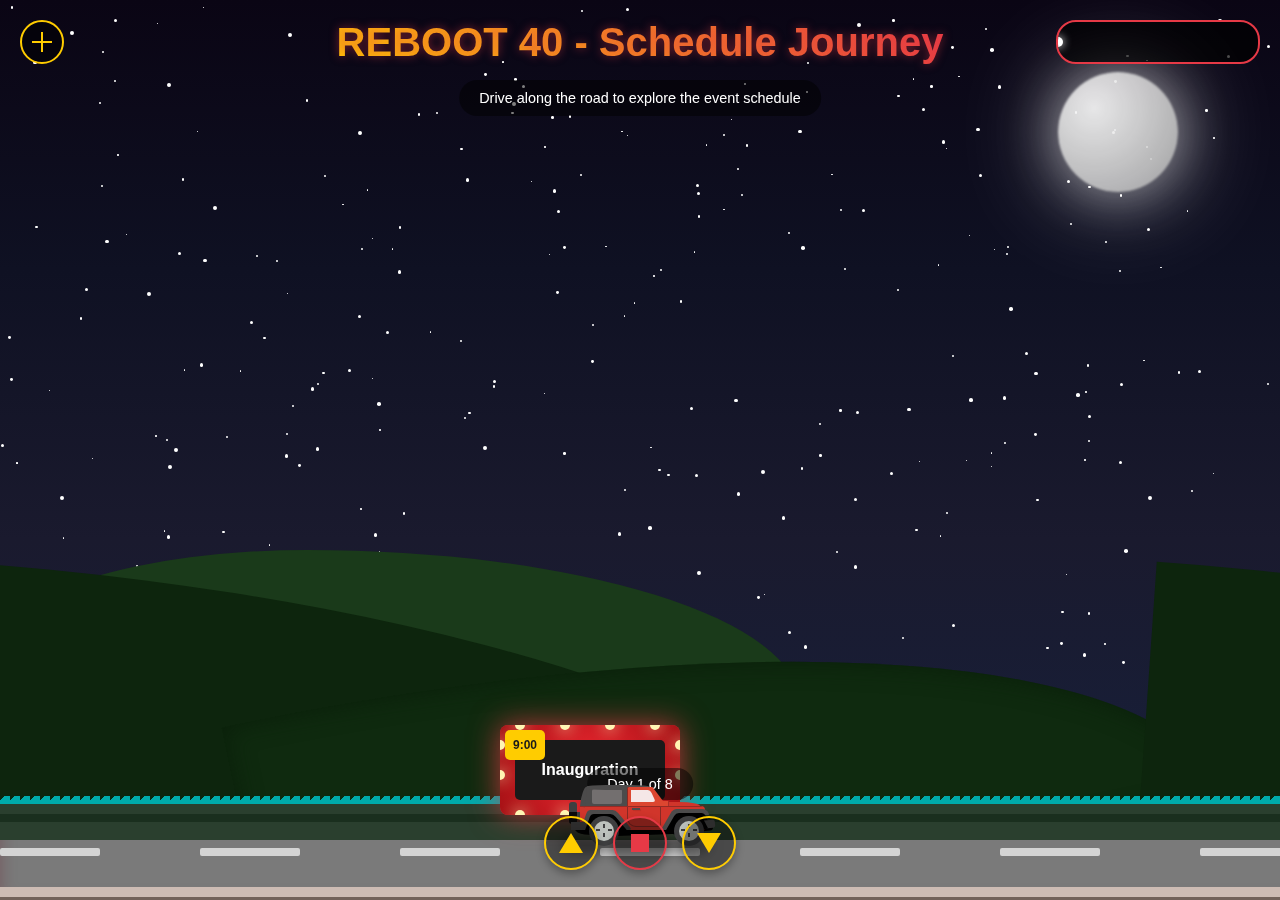
<file: schedule.html>
<!DOCTYPE html>
<html lang="en">
<head>
<meta charset="utf-8">
<meta name="viewport" content="width=device-width, initial-scale=1.0">
<title>REBOOT 40 - Interactive Schedule Journey</title>
<style>
@charset "utf-8";
/* CSS Document */
body, html {
  height: 100%;
  margin: 0;
  padding: 0;
  overflow: hidden;
}

body {
  background: linear-gradient(#0a0514 0%, #0f1123 30%, #1a1a2e 60%, #16213e 100%);
  padding:0;
  margin:0;
  position: relative;
  font-family: 'Segoe UI', Tahoma, Geneva, Verdana, sans-serif;
}

/* Night sky with stars */
.stars {
  position: fixed;
  top: 0;
  left: 0;
  width: 100%;
  height: 100%;
  z-index: -1;
}

.star {
  position: absolute;
  background: white;
  border-radius: 50%;
  animation: twinkle 3s infinite;
}

@keyframes twinkle {
  0%, 100% { opacity: 0.2; }
  50% { opacity: 1; }
}

/* Moon */
.moon {
  position: absolute;
  top: 8%;
  right: 8%;
  width: 120px;
  height: 120px;
  border-radius: 50%;
  background: radial-gradient(circle at 30% 30%, #ffffff, #e0e0e0 40%, #b0b0b0 100%);
  filter: blur(1px);
  opacity: 0.9;
  box-shadow: 0 0 60px rgba(255,255,255,0.7), 0 0 120px rgba(255,255,255,0.4);
  z-index: -1;
}

/* Title */
.title {
  position: absolute;
  top: 20px;
  left: 50%;
  transform: translateX(-50%);
  color: white;
  font-size: 2.5em;
  font-weight: bold;
  text-align: center;
  z-index: 10;
  background: linear-gradient(45deg, #ffcc00, #e63946);
  -webkit-background-clip: text;
  -webkit-text-fill-color: transparent;
  text-shadow: 0 0 10px rgba(230, 57, 70, 0.5);
}

/* Instructions */
.instructions {
  position: absolute;
  top: 80px;
  left: 50%;
  transform: translateX(-50%);
  color: white;
  text-align: center;
  background: rgba(0,0,0,0.5);
  padding: 10px 20px;
  border-radius: 20px;
  z-index: 10;
  font-size: 0.9em;
}

/* Progress indicator */
.progress {
  position: absolute;
  bottom: 100px;
  left: 50%;
  transform: translateX(-50%);
  color: white;
  text-align: center;
  background: rgba(0,0,0,0.5);
  padding: 8px 20px;
  border-radius: 20px;
  z-index: 10;
  font-size: 0.9em;
}

/* Mini-map */
.mini-map {
  position: absolute;
  top: 20px;
  right: 20px;
  width: 200px;
  height: 40px;
  background: rgba(0,0,0,0.7);
  border: 2px solid #e63946;
  border-radius: 20px;
  z-index: 10;
  overflow: hidden;
}

.mini-map-progress {
  position: absolute;
  top: 0;
  left: 0;
  height: 100%;
  width: 12.5%;
  background: linear-gradient(90deg, #e63946, #ffcc00);
  transition: width 0.3s ease;
}

.mini-map-marker {
  position: absolute;
  top: 50%;
  left: 12.5%;
  transform: translate(-50%, -50%);
  width: 10px;
  height: 10px;
  background: white;
  border-radius: 50%;
  box-shadow: 0 0 10px white;
  transition: left 0.3s ease;
}

/* Settings button */
.settings-btn {
  position: absolute;
  top: 20px;
  left: 20px;
  width: 40px;
  height: 40px;
  background: rgba(0,0,0,0.5);
  border: 2px solid #ffcc00;
  border-radius: 50%;
  display: flex;
  align-items: center;
  justify-content: center;
  cursor: pointer;
  z-index: 10;
  transition: all 0.3s ease;
}

.settings-btn:hover {
  background: rgba(255,204,0,0.2);
  transform: rotate(90deg);
}

.settings-icon {
  width: 20px;
  height: 20px;
  position: relative;
}

.settings-icon::before,
.settings-icon::after {
  content: '';
  position: absolute;
  background: #ffcc00;
}

.settings-icon::before {
  width: 20px;
  height: 2px;
  top: 9px;
}

.settings-icon::after {
  width: 2px;
  height: 20px;
  left: 9px;
}

/* Settings panel */
.settings-panel {
  position: fixed;
  top: 0;
  left: -300px;
  width: 300px;
  height: 100%;
  background: rgba(26, 26, 26, 0.95);
  z-index: 50;
  transition: left 0.3s ease;
  padding: 20px;
  box-sizing: border-box;
  overflow-y: auto;
}

.settings-panel.active {
  left: 0;
}

.settings-title {
  color: #ffcc00;
  font-size: 24px;
  margin-bottom: 20px;
}

.settings-close {
  position: absolute;
  top: 20px;
  right: 20px;
  width: 30px;
  height: 30px;
  background: #e63946;
  border-radius: 50%;
  display: flex;
  align-items: center;
  justify-content: center;
  cursor: pointer;
  color: white;
  font-weight: bold;
}

.setting-item {
  margin-bottom: 20px;
}

.setting-label {
  color: white;
  display: block;
  margin-bottom: 5px;
}

.setting-control {
  width: 100%;
  padding: 8px;
  background: rgba(0,0,0,0.5);
  border: 1px solid #e63946;
  border-radius: 4px;
  color: white;
}

.setting-checkbox {
  margin-right: 10px;
}

/* Schedule detail modal */
.schedule-modal {
  position: fixed;
  top: 0;
  left: 0;
  width: 100%;
  height: 100%;
  background-color: rgba(0, 0, 0, 0.8);
  display: flex;
  justify-content: center;
  align-items: center;
  z-index: 100;
  opacity: 0;
  visibility: hidden;
  transition: opacity 0.3s ease, visibility 0.3s ease;
}

.schedule-modal.active {
  opacity: 1;
  visibility: visible;
}

.schedule-modal-content {
  background-color: #1a1a1a;
  border-radius: 10px;
  padding: 20px;
  max-width: 80%;
  max-height: 80%;
  overflow: auto;
  position: relative;
  box-shadow: 0 0 20px rgba(230, 57, 70, 0.5);
  border: 2px solid #e63946;
}

.schedule-modal-close {
  position: absolute;
  top: 10px;
  right: 10px;
  width: 30px;
  height: 30px;
  background-color: #e63946;
  border-radius: 50%;
  display: flex;
  justify-content: center;
  align-items: center;
  cursor: pointer;
  color: white;
  font-weight: bold;
  font-size: 16px;
}

.schedule-modal-title {
  color: #e63946;
  font-size: 24px;
  font-weight: bold;
  margin-bottom: 15px;
  text-align: center;
}

.schedule-modal-time {
  color: #ffcc00;
  font-size: 18px;
  margin-bottom: 10px;
  text-align: center;
}

.schedule-modal-location {
  color: #4ecdc4;
  font-size: 16px;
  margin-bottom: 15px;
  text-align: center;
}

.schedule-modal-description {
  color: white;
  font-size: 16px;
  line-height: 1.5;
}

.schedule-modal-speakers {
  margin-top: 15px;
}

.schedule-modal-speakers-title {
  color: #ffcc00;
  font-size: 18px;
  margin-bottom: 10px;
}

.schedule-modal-speaker {
  color: white;
  margin-bottom: 5px;
}

/* Continue button */
.continue-btn {
  background-color: #ffcc00;
  color: #1a1a1a;
  border: none;
  border-radius: 30px;
  padding: 12px 30px;
  font-size: 18px;
  font-weight: bold;
  cursor: pointer;
  transition: all 0.3s ease;
  margin-top: 20px;
  display: block;
  margin-left: auto;
  margin-right: auto;
}

.continue-btn:hover {
  background-color: #e6b800;
  transform: scale(1.05);
}

/* End screen */
.end-screen {
  position: fixed;
  top: 0;
  left: 0;
  width: 100%;
  height: 100%;
  background-color: rgba(0, 0, 0, 0.9);
  display: flex;
  flex-direction: column;
  justify-content: center;
  align-items: center;
  z-index: 100;
  opacity: 0;
  visibility: hidden;
  transition: opacity 0.5s ease, visibility 0.5s ease;
}

.end-screen.active {
  opacity: 1;
  visibility: visible;
}

.end-screen-title {
  color: #e63946;
  font-size: 36px;
  font-weight: bold;
  margin-bottom: 20px;
  text-align: center;
}

.end-screen-description {
  color: white;
  font-size: 18px;
  line-height: 1.5;
  margin-bottom: 30px;
  text-align: center;
  max-width: 80%;
}

.nostalgic-quote {
  color: #ffcc00;
  font-style: italic;
  font-size: 20px;
  margin-bottom: 30px;
  text-align: center;
  max-width: 80%;
  line-height: 1.6;
  padding: 20px;
  border-left: 3px solid #ffcc00;
  border-right: 3px solid #ffcc00;
}

.end-screen-buttons {
  display: flex;
  gap: 20px;
}

.restart-btn, .share-btn {
  background-color: #e63946;
  color: white;
  border: none;
  border-radius: 30px;
  padding: 12px 30px;
  font-size: 18px;
  font-weight: bold;
  cursor: pointer;
  transition: all 0.3s ease;
}

.share-btn {
  background-color: #ffcc00;
  color: #1a1a1a;
}

.restart-btn:hover {
  background-color: #d62828;
  transform: scale(1.05);
}

.share-btn:hover {
  background-color: #e6b800;
  transform: scale(1.05);
}

.country-wrap {
  position:relative;
  width:100%;
  height:100%;
  overflow:hidden;
}

/* Extended road container */
.road-container {
  position: absolute;
  bottom: 0;
  width: 10000px;
  height: 100%;
  transform: translateX(0);
  transition: transform 0.1s linear;
}

/* Road elements */
.street {
  background:#7a7a7a;
  height:80px;
  width:100%;
  position:absolute;
  bottom:0;
  box-shadow:0 1px 16px rgba(111, 35, 51, 0.4) inset;
}

.street:after {
  content:'';
  display:block;
  position:absolute;
  width:100%;
  height:10px;
  background:#cdbcb4;
  bottom:0;
  border-bottom:3px solid #72625a;
  z-index:1;
}

.street:before {
  content:'';
  display:block;
  position:absolute;
  width:100%;
  height:7px;
  background:#c2a99d;
  bottom:-7px;
  z-index:1;
}

.street-stripe {
  background:#d4d4d4;
  height:8px;
  width:100px;
  position:absolute;
  bottom:44px;
  border-radius:2px;
  box-shadow:200px 0 0 #d4d4d4, 400px 0 0 #d4d4d4 , 600px 0 0 #d4d4d4 , 800px 0 0 #d4d4d4 , 1000px 0 0 #d4d4d4 , 1200px 0 0 #d4d4d4 , 1400px 0 0 #d4d4d4 , 1600px 0 0 #d4d4d4 , 1800px 0 0 #d4d4d4 , 2000px 0 0 #d4d4d4, 2200px 0 0 #d4d4d4, 2400px 0 0 #d4d4d4, 2600px 0 0 #d4d4d4, 2800px 0 0 #d4d4d4, 3000px 0 0 #d4d4d4, 3200px 0 0 #d4d4d4, 3400px 0 0 #d4d4d4, 3600px 0 0 #d4d4d4, 3800px 0 0 #d4d4d4, 4000px 0 0 #d4d4d4, 4200px 0 0 #d4d4d4, 4400px 0 0 #d4d4d4, 4600px 0 0 #d4d4d4, 4800px 0 0 #d4d4d4, 5000px 0 0 #d4d4d4, 5200px 0 0 #d4d4d4, 5400px 0 0 #d4d4d4, 5600px 0 0 #d4d4d4, 5800px 0 0 #d4d4d4, 6000px 0 0 #d4d4d4, 6200px 0 0 #d4d4d4, 6400px 0 0 #d4d4d4, 6600px 0 0 #d4d4d4, 6800px 0 0 #d4d4d4, 7000px 0 0 #d4d4d4, 7200px 0 0 #d4d4d4, 7400px 0 0 #d4d4d4, 7600px 0 0 #d4d4d4, 7800px 0 0 #d4d4d4, 8000px 0 0 #d4d4d4, 8200px 0 0 #d4d4d4, 8400px 0 0 #d4d4d4, 8600px 0 0 #d4d4d4, 8800px 0 0 #d4d4d4, 9000px 0 0 #d4d4d4, 9200px 0 0 #d4d4d4, 9400px 0 0 #d4d4d4, 9600px 0 0 #d4d4d4, 9800px 0 0 #d4d4d4;
}

.grass {
  height: 40px;
  width: 100%;
  background-color: #2a3f2e;
  position:absolute;
  bottom:60px;
}

.grass:before {
  position: absolute;
  content: '';
  top: 14px;
  left: 0;
  height: 8px;
  width: 100%;
  background-color: #1a2f1e;
}

.grass:after {
  position: absolute;
  content: '';
  top: -4px;
  left: 0;
  width: 100%;
  height: 8px;
  background-color: #0aa;
  background: linear-gradient(135deg, transparent 25%, #0aa 25%);
  background-size:10px 10px;
}

/* Schedule Banners */
.schedule-banner {
  position: absolute;
  width: 180px;
  height: 90px;
  background: #e63946;
  border-radius: 8px;
  box-shadow: 0 0 30px rgba(230, 57, 70, 0.8);
  bottom: 85px;
  z-index: 5;
  display: flex;
  justify-content: center;
  align-items: center;
  overflow: hidden;
  cursor: pointer;
  transition: transform 0.3s ease, box-shadow 0.3s ease;
}

.schedule-banner:hover {
  transform: scale(1.05);
  box-shadow: 0 0 40px rgba(230, 57, 70, 0.9);
}

.schedule-banner.visited {
  background: #2a3f2e;
  box-shadow: 0 0 30px rgba(42, 63, 46, 0.8);
}

.schedule-banner.visited:hover {
  box-shadow: 0 0 40px rgba(42, 63, 46, 0.9);
}

.schedule-banner::before {
  content: '';
  position: absolute;
  top: 0;
  left: 0;
  width: 100%;
  height: 100%;
  background: radial-gradient(circle, rgba(255, 0, 0, 0.3) 0%, rgba(139, 0, 0, 0.7) 100%);
}

.schedule-banner.visited::before {
  background: radial-gradient(circle, rgba(0, 255, 0, 0.3) 0%, rgba(0, 139, 0, 0.7) 100%);
}

.schedule-banner-inner {
  position: relative;
  width: 150px;
  height: 60px;
  background: #1a1a1a;
  border-radius: 5px;
  display: flex;
  justify-content: center;
  align-items: center;
  z-index: 1;
}

.schedule-banner-time {
  position: absolute;
  top: -10px;
  left: -10px;
  width: 40px;
  height: 30px;
  background: #ffcc00;
  color: #1a1a1a;
  border-radius: 5px;
  display: flex;
  justify-content: center;
  align-items: center;
  font-size: 12px;
  font-weight: bold;
}

.schedule-banner-title {
  color: white;
  font-weight: bold;
  font-size: 16px;
  text-align: center;
}

.schedule-bulb {
  position: absolute;
  width: 10px;
  height: 10px;
  background: #fff5b4;
  border-radius: 50%;
  box-shadow: 0 0 15px #fff5b4;
}

/* Light bulbs for each banner */
.schedule-banner .schedule-bulb:nth-child(1) { top: -5px; left: 15px; }
.schedule-banner .schedule-bulb:nth-child(2) { top: -5px; left: 60px; }
.schedule-banner .schedule-bulb:nth-child(3) { top: -5px; left: 105px; }
.schedule-banner .schedule-bulb:nth-child(4) { top: -5px; left: 150px; }
.schedule-banner .schedule-bulb:nth-child(5) { bottom: -5px; left: 15px; }
.schedule-banner .schedule-bulb:nth-child(6) { bottom: -5px; left: 60px; }
.schedule-banner .schedule-bulb:nth-child(7) { bottom: -5px; left: 105px; }
.schedule-banner .schedule-bulb:nth-child(8) { bottom: -5px; left: 150px; }
.schedule-banner .schedule-bulb:nth-child(9) { top: 15px; left: -5px; }
.schedule-banner .schedule-bulb:nth-child(10) { top: 45px; left: -5px; }
.schedule-banner .schedule-bulb:nth-child(11) { top: 15px; right: -5px; }
.schedule-banner .schedule-bulb:nth-child(12) { top: 45px; right: -5px; }

/* Position the schedule banners */
.schedule1 { left: 500px; }
.schedule2 { left: 1700px; }
.schedule3 { left: 2900px; }
.schedule4 { left: 4100px; }
.schedule5 { left: 5300px; }
.schedule6 { left: 6500px; }
.schedule7 { left: 7700px; }
.schedule8 { left: 8900px; }

/* Background elements for parallax effect */
.background-elements {
  position: absolute;
  bottom: 100px;
  width: 100%;
  height: 300px;
}

.hill {
  position: absolute;
  bottom: 0;
  width: 800px;
  height: 250px;
  border-top-right-radius: 160%;
  border-top-left-radius: 100%;
  background-color: #1a3a1a;
  z-index:-1;
}

.hill:after {
  content: '';
  position: absolute;
  bottom: -100px;
  right: -400px; 
  width: 120%;
  height: 110%;
  border-top-right-radius: 100%;
  border-top-left-radius: 0%;
  background-color: #0f2a0f;
  -moz-transform:rotate(-12deg);
  -webkit-transform:rotate(-12deg);
  box-shadow:0 0 25px #0a1f0a inset;
}

.hill:before {
  background-color: #0d250d;
  border-top-left-radius: 0;
  border-top-right-radius: 100%;
  bottom: -70px;
  content: "";
  height: 110%;
  left: -54px;
  position: absolute;
  transform: rotate(4deg);
  width: 120%;
}

/* Position hills along the road */
.hill1 { left: 0px; }
.hill2 { left: 1200px; }
.hill3 { left: 2400px; }
.hill4 { left: 3600px; }
.hill5 { left: 4800px; }
.hill6 { left: 6000px; }
.hill7 { left: 7200px; }
.hill8 { left: 8400px; }

/* Car - fixed position on screen */
.car-container {
  position: fixed;
  bottom: 80px;
  left: 50%;
  transform: translateX(-50%);
  z-index: 10;
}

.car {
  position: relative;
  top: -35%;
  transition: transform 0.3s ease;
}

.car.moving {
  animation: car-bounce 0.5s infinite alternate;
}

@keyframes car-bounce {
  from { transform: translateY(0); }
  to { transform: translateY(-3px); }
}

.tyre {
  width:30px;
  height:30px;
  border-radius:50%;
  background:#3f3f40;
  position:absolute;
  z-index:2;
  left:9px;
  top:20px;
}

.tyre.front {
  left:94px;
}

.tyre:before {
  content:'';
  width:20px;
  height:20px;
  border-radius:50%;
  background:#bdc2bd;
  position:absolute;
  top:5px;
  left:5px;
}

.gap {
  background:#3f3f40;
  width:2px;
  height:4px;
  position:absolute;
  left:14px;
  top:8px;
  box-shadow:0 9px 0 #3f3f40;
}

.gap:before {
  content:'';
  display:block;
  width:2px;
  height:4px;
  position:absolute;
  background:#3f3f40;
  box-shadow:0 12px 0 #3f3f40;
  -webkit-transform:rotate(-90deg);
  -webkit-transform-origin:0 7px;
  -moz-transform:rotate(-90deg);
  -moz-transform-origin:0 7px;
  z-index:3;
}

.car-base {
  position:absolute;
  display:block;
  width: 125px;
  height: 30px;
  background:#000000;
  border-radius:  10% 10% 50% 50% / 60% 100% 20% 10%;
  -webkit-transform:rotate(-2deg);
  -moz-transform:rotate(-2deg);
  border:solid;
  border-color:#000000;
}

.back-bonet {
  background:  #4c4b4b;
  border-radius: 54% 25% 0 0;
  height: 22px;
  left: 11px;
  position: absolute;
  top: 8px;
  width: 40px;
}

.car-body {
  border-bottom: 24px solid #d1352b;
  height: 0;
  top:10px;
  width: 120px;
  position:relative;
}

.car-body:before {
  content:'';
  display:inline-block;
  width:30px;
  height:24px;
  position:absolute;
  right:-5px;
  background:#d1352b;
  border-top-right-radius:4px;
  z-index:1;
}

.car-body:after {
  content:'';
  display:inline-block;
  width:121px;
  border-bottom: 1px solid #942b25;
  border-right: 2px solid transparent;
  height: 0;
  z-index:2;
  position:absolute;
}

.car-gate {
  width:32px;
  height:20px;
  background:#d1352b;
  border-radius:0 0 2px 8px / 0 0 2px 8px;
  box-shadow:0 0 0 1px #892924;
  position:absolute;
  left:48px;
}

.car-gate:before {
  content:'';
  width:8px;
  height:2px;
  background:#4c4b4b;
  position:absolute;
  top:2px;
  left:4px;
  box-shadow:1px 1px 1px rgba(0,0,0,0.1);
}

.car-top-back {
  background: none repeat scroll 0 0 #4C4B4B;
  border-radius: 5px 0 0 0;
  height: 20px;
  left: 4px;
  position: absolute;
  top: -20px;
  width: 58px;
}

.car-top-back:before {
  width:30px;
  height:15px;
  background:#736f6f;
  content:'';
  position:absolute;
  top:3px;
  left:8px;
  border-radius:2px;
}

.car-top-back:after {
  content:'';
  background:#4c4b4b;
  border-radius:  30%;
  height: 5px;
  left: 3px;
  position: absolute;
  top: -1px;
  width: 62px;
}

.car-top-front {
  top:-19px;
  position:absolute;
  left:47px;
  width:20px;
  height:20px;
  background:#dc4630;
  border-left: 1px solid #892924;
  border-radius: 2px 0 0 0;
}

.car-top-front:after {
  width:26px;
  height:20px;
  -webkit-transform:skew(37deg);
  -moz-transform:skew(37deg);
  background:#dc4630;
  content:'';
  position:absolute;
  top:0;
  left:6px;
  border-radius:4px 0 4px 4px;
}

.car-top-front:before {
  width:12px;
  height:5px;
  background:#dc4630;
  content:'';
  position:absolute;
  top:14px;
  left:28px;
  z-index:1;
  border:solid #a82e27;
  border-width:0 1px 1px 0;
}

.wind-sheild {
  top:3px;
  left:3px;
  position:absolute;
  z-index:3;
  width:18px;
  height:12px;
  background:#f5e7e7;
  border-radius:0 3px 0 0;
}

.wind-sheild:after {
  width:12px;
  height:12px;
  -webkit-transform:skew(25deg);
  -moz-transform:skew(25deg);
  background:#f5e7e7;
  content:'';
  position:absolute;
  top:0;
  left:10px;
  border-radius:3px;
}

.boundary-tyre-cover {
  position:absolute;
  top:14px; left:10px;
  border-bottom: 20px solid #4c4b4b;
  border-right: 10px solid transparent;
  height:0;
  width:20px;
}

.boundary-tyre-cover:before {
  content:'';
  position:absolute;
  display:inline-block;
  background:#4c4b4b;
  height:20px;
  width:15px;
  -webkit-transform:skewX(-20deg);
  -moz-transform:skewX(-20deg);
  border-radius:3px;
  left:-6px;
  top:0;
}

.boundary-tyre-cover:after {
  content:'';
  position:absolute;
  display:inline-block;
  background:#4c4b4b;
  height:20px;
  width:20px;
  -webkit-transform:skewx(40deg);
  -moz-transform:skewX(40deg);
  border-radius:3px;
  right:-14px;
  top:0;
}

.boundary-tyre-cover-inner {
  position:absolute;
  top:4px; left:4px;
  border-bottom: 16px solid black;
  border-right: 10px solid transparent;
  height:0;
  width:15px;
  z-index:2;
}

.boundary-tyre-cover-inner:before {
  content:'';
  position:absolute;
  display:inline-block;
  background:black;
  height:16px;
  width:15px;
  -webkit-transform:skewX(-20deg);
  -moz-transform:skewX(-20deg);
  border-radius:3px 3px 0 0;
  left:-6px;
  top:0;
}

.boundary-tyre-cover-inner:after {
  content:'';
  position:absolute;
  display:inline-block;
  background:black;
  height:16px;
  width:20px;
  -webkit-transform:skewx(40deg);
  -moz-transform:skewX(40deg);
  border-radius:3px 3px 0 0;
  right:-11px;
  top:0;
}

.boundary-tyre-cover-back-bottom {
  position: absolute;
  width: 14px;
  height: 8px;
  background: #4c4b4b;
  top: 12px;
  left: -19px;
}

.bonet-front {
  background: #d1352b;
  border-radius: 5px 258px 0 38px / 36px 50px 0 0;
  height: 4px;
  position: absolute;
  right: 0;
  top: -4px;
  width: 40px;
  z-index: 0;
}

.back-curve {
  background: none repeat scroll 0 0 #4C4B4B;
  border-radius: 960% 100% 0 0;
  height: 20px;
  left: -3px;
  position: absolute;
  top: 1px;
  transform: rotate(6deg);
  width: 5px;
}

.stepney {
  height: 6px;
  left: -4px;
  position: absolute;
  top: 6px;
  width: 8px;
  z-index: -1;
  background:#3f3f40;
}

.stepney:before {
  width:8px;
  height:12px;
  background:#3f3f40;
  content:'';
  position:absolute;
  top:-10px;
  left:-7px;
  border-radius:3px 3px 0 0;
}

.stepney:after {
  width:8px;
  height:12px;
  background:#0d0c0d;
  content:'';
  position:absolute;
  top:0px;
  left:-7px;
  border-radius:0 0 3px 3px;
}

.tyre-cover-front {
  background:#4c4b4b;
  height: 4px;
  left: 97px;
  position: absolute;
  top: 13px;
  width: 22px;
  z-index: 1;
}

.tyre-cover-front:before {
  background: none repeat scroll 0 0 #4c4b4b;
  content: "";
  display: inline-block;
  height: 21px;
  left: -10px;
  position: absolute;
  top: 0;
  transform: skewX(-30deg);
  width: 10px;
  z-index: 6;
  border-radius:4px 0 0 0;
}

.tyre-cover-front:after {
  background: none repeat scroll 0 0 #4c4b4b;
  content: "";
  display: inline-block;
  height: 6px;
  left: 14px;
  position: absolute;
  top: 0;
  transform: skewX(30deg);
  width: 17px;
  z-index: 6;
  border-radius:0 4px 2px 0;
}

.boundary-tyre-cover-inner-front {
  position:absolute;
  top:4px; left:4px;
  border-bottom: 16px solid black;
  border-right: 10px solid transparent;
  height:0;
  width:15px;
  z-index:7;
}

.boundary-tyre-cover-inner-front:before {
  background: none repeat scroll 0 0 #000000;
  border-radius: 3px 3px 0 0;
  content: "";
  display: inline-block;
  height: 17px;
  left: -10px;
  position: absolute;
  top: 0;
  transform: skewX(-30deg);
  width: 15px;
}

.boundary-tyre-cover-inner-front:after {
  content:'';
  position:absolute;
  display:inline-block;
  background:black;
  height:16px;
  width:20px;
  -webkit-transform:skewx(25deg);
  -moz-transform:skewX(25deg);
  border-radius:3px 3px 0 0;
  right:-12px;
  top:0;
}

.base-axcel {
  background: none repeat scroll 0 0 black;
  bottom: -15px;
  height: 10px;
  left: 30px;
  position: absolute;
  transform: rotate(-2deg);
  width: 70px;
  z-index:-1;
}

.base-axcel:before {
  background: none repeat scroll 0 0 black;
  border-radius: 0 0 0 10px / 0 0 0 5px;
  content: "";
  height: 10px;
  left: -35px;
  position: absolute;
  top: -2px;
  transform: rotate(6deg);
  width: 30px;	
}

.base-axcel:after {
  background: none repeat scroll 0 0 black;
  border-radius: 0 0 0 10px / 0 0 0 5px;
  content: "";
  height: 10px;
  right: -33px;
  position: absolute;
  top: -1px;
  transform: rotate(-4deg);
  width: 40px;
  border-radius:0 10px 5px 0;	
}

.front-bumper {
  background: none repeat scroll 0 0 #4c4b4b;
  border-radius: 0 2px 2px 0;
  height: 8px;
  position: absolute;
  right: -15px;
  width: 11px;
  z-index: 1;
  -moz-transform:rotate(-5deg);
  -webkit-transform:rotate(-5deg);
}

.front-bumper:before {
  background: none repeat scroll 0 0 #000000;
  content: "";
  height: 10px;
  left: -7px;
  position: absolute;
  transform: rotate(-22deg);
  width: 9px;
  z-index: 1;
}

.car-shadow {
  background: none repeat scroll 0 0 rgba(0, 0, 0, 0);
  bottom: -15px;
  box-shadow: -5px 10px 15px 3px #000000;
  left: -7px;
  position: absolute;
  width: 136px;
}

/* Control buttons */
.controls {
  position: absolute;
  bottom: 30px;
  left: 50%;
  transform: translateX(-50%);
  display: flex;
  gap: 15px;
  z-index: 10;
}

.arrow-btn {
  width: 50px;
  height: 50px;
  border-radius: 50%;
  background: rgba(0,0,0,0.4);
  border: 2px solid #ffcc00;
  display: flex;
  align-items: center;
  justify-content: center;
  cursor: pointer;
  transition: all 0.3s ease;
  box-shadow: 0 4px 8px rgba(0,0,0,0.3);
  touch-action: manipulation;
}

.arrow-btn:hover {
  transform: scale(1.1);
  background: rgba(255,204,0,0.2);
  box-shadow: 0 0 15px rgba(255,204,0,0.5);
}

.arrow-btn:active {
  transform: scale(0.95);
}

.arrow {
  width: 0;
  height: 0;
  border-style: solid;
}

.arrow-up {
  border-width: 0 12px 20px 12px;
  border-color: transparent transparent #ffcc00 transparent;
}

.arrow-down {
  border-width: 20px 12px 0 12px;
  border-color: #ffcc00 transparent transparent transparent;
}

.stop-btn {
  width: 50px;
  height: 50px;
  border-radius: 50%;
  background: rgba(0,0,0,0.4);
  border: 2px solid #e63946;
  display: flex;
  align-items: center;
  justify-content: center;
  cursor: pointer;
  transition: all 0.3s ease;
  box-shadow: 0 4px 8px rgba(0,0,0,0.3);
  touch-action: manipulation;
}

.stop-btn:hover {
  transform: scale(1.1);
  background: rgba(230,57,70,0.2);
  box-shadow: 0 0 15px rgba(230,57,70,0.5);
}

.stop-btn:active {
  transform: scale(0.95);
}

.stop-icon {
  width: 18px;
  height: 18px;
  background: #e63946;
}

/* Tyre rotation animation */
@keyframes tyre-rotate {
  from { transform: rotate(-360deg); }
  to { transform: rotate(0deg); }
}

.tyre.rotating {
  animation: tyre-rotate 1s infinite linear;
}

/* Mobile responsiveness */
@media (max-width: 768px) {
  .title {
    font-size: 1.8em;
  }
  .instructions {
    font-size: 0.7em;
    padding: 8px 15px;
  }
  .progress {
    font-size: 0.7em;
    bottom: 80px;
  }
  .mini-map {
    width: 150px;
    height: 30px;
  }
  .controls {
    bottom: 20px;
    gap: 10px;
  }
  .arrow-btn, .stop-btn {
    width: 45px;
    height: 45px;
  }
  .schedule-modal-content {
    max-width: 90%;
    max-height: 90%;
    padding: 15px;
  }
  .schedule-modal-title {
    font-size: 20px;
  }
  .schedule-modal-description {
    font-size: 14px;
  }
  .end-screen-title {
    font-size: 28px;
  }
  .end-screen-description {
    font-size: 16px;
  }
  .schedule-banner {
    width: 140px;
    height: 70px;
  }
  .schedule-banner-inner {
    width: 120px;
    height: 50px;
  }
  .schedule-banner-title {
    font-size: 14px;
  }
  .schedule-banner-time {
    width: 35px;
    height: 25px;
    font-size: 10px;
  }
  .schedule-bulb {
    width: 8px;
    height: 8px;
  }
}

/* Touch-friendly controls for mobile */
@media (max-width: 480px) {
  .controls {
    bottom: 15px;
    gap: 8px;
  }
  .arrow-btn, .stop-btn {
    width: 40px;
    height: 40px;
  }
  .arrow-up {
    border-width: 0 10px 18px 10px;
  }
  .arrow-down {
    border-width: 18px 10px 0 10px;
  }
  .stop-icon {
    width: 14px;
    height: 14px;
  }
  .schedule-banner {
    width: 120px;
    height: 60px;
  }
  .schedule-banner-inner {
    width: 100px;
    height: 40px;
  }
  .schedule-banner-title {
    font-size: 12px;
  }
  .schedule-banner-time {
    width: 30px;
    height: 20px;
    font-size: 9px;
  }
}
</style>
</head>
<body>
<div class="stars" id="stars"></div>
<div class="moon"></div>

<div class="country-wrap">
  <div class="title">REBOOT 40 - Schedule Journey</div>
  <div class="instructions">Drive along the road to explore the event schedule</div>
  <div class="progress" id="progress">Day 1 of 8</div>
  
  <!-- Mini-map -->
  <div class="mini-map">
    <div class="mini-map-progress" id="miniMapProgress"></div>
    <div class="mini-map-marker" id="miniMapMarker"></div>
  </div>
  
  <!-- Settings button -->
  <div class="settings-btn" id="settingsBtn">
    <div class="settings-icon"></div>
  </div>
  
  <!-- Settings panel -->
  <div class="settings-panel" id="settingsPanel">
    <div class="settings-close" id="settingsClose">×</div>
    <div class="settings-title">Journey Settings</div>
    
    <div class="setting-item">
      <label class="setting-label">Speed</label>
      <input type="range" class="setting-control" id="speedControl" min="1" max="10" value="5">
    </div>
    
    <div class="setting-item">
      <label class="setting-label">Sound Effects</label>
      <label>
        <input type="checkbox" class="setting-checkbox" id="soundToggle" checked>
        Enable sound effects
      </label>
    </div>
    
    <div class="setting-item">
      <label class="setting-label">Auto-save Progress</label>
      <label>
        <input type="checkbox" class="setting-checkbox" id="autoSaveToggle" checked>
        Save progress automatically
      </label>
    </div>
    
    <div class="setting-item">
      <label class="setting-label">Show Hints</label>
      <label>
        <input type="checkbox" class="setting-checkbox" id="hintsToggle" checked>
        Display helpful hints
      </label>
    </div>
    
    <div class="setting-item">
      <button class="restart-btn" id="resetProgressBtn">Reset Journey</button>
    </div>
  </div>
  
  <!-- Extended road container -->
  <div class="road-container" id="roadContainer">
    <div class="street"></div>
    <div class="street-stripe"></div>
    <div class="grass"></div>
    
    <!-- Background elements for parallax effect -->
    <div class="background-elements">
      <div class="hill hill1"></div>
      <div class="hill hill2"></div>
      <div class="hill hill3"></div>
      <div class="hill hill4"></div>
      <div class="hill hill5"></div>
      <div class="hill hill6"></div>
      <div class="hill hill7"></div>
      <div class="hill hill8"></div>
    </div>
    
    <!-- Schedule Banners -->
    <div class="schedule-banner schedule1" data-schedule-id="1">
      <div class="schedule-bulb"></div>
      <div class="schedule-bulb"></div>
      <div class="schedule-bulb"></div>
      <div class="schedule-bulb"></div>
      <div class="schedule-bulb"></div>
      <div class="schedule-bulb"></div>
      <div class="schedule-bulb"></div>
      <div class="schedule-bulb"></div>
      <div class="schedule-bulb"></div>
      <div class="schedule-bulb"></div>
      <div class="schedule-bulb"></div>
      <div class="schedule-bulb"></div>
      <div class="schedule-banner-inner">
        <div class="schedule-banner-time">9:00</div>
        <div class="schedule-banner-title">Inauguration</div>
      </div>
    </div>
    
    <div class="schedule-banner schedule2" data-schedule-id="2">
      <div class="schedule-bulb"></div>
      <div class="schedule-bulb"></div>
      <div class="schedule-bulb"></div>
      <div class="schedule-bulb"></div>
      <div class="schedule-bulb"></div>
      <div class="schedule-bulb"></div>
      <div class="schedule-bulb"></div>
      <div class="schedule-bulb"></div>
      <div class="schedule-bulb"></div>
      <div class="schedule-bulb"></div>
      <div class="schedule-bulb"></div>
      <div class="schedule-bulb"></div>
      <div class="schedule-banner-inner">
        <div class="schedule-banner-time">10:30</div>
        <div class="schedule-banner-title">Tech Talks</div>
      </div>
    </div>
    
    <div class="schedule-banner schedule3" data-schedule-id="3">
      <div class="schedule-bulb"></div>
      <div class="schedule-bulb"></div>
      <div class="schedule-bulb"></div>
      <div class="schedule-bulb"></div>
      <div class="schedule-bulb"></div>
      <div class="schedule-bulb"></div>
      <div class="schedule-bulb"></div>
      <div class="schedule-bulb"></div>
      <div class="schedule-bulb"></div>
      <div class="schedule-bulb"></div>
      <div class="schedule-bulb"></div>
      <div class="schedule-bulb"></div>
      <div class="schedule-banner-inner">
        <div class="schedule-banner-time">12:00</div>
        <div class="schedule-banner-title">Lunch Break</div>
      </div>
    </div>
    
    <div class="schedule-banner schedule4" data-schedule-id="4">
      <div class="schedule-bulb"></div>
      <div class="schedule-bulb"></div>
      <div class="schedule-bulb"></div>
      <div class="schedule-bulb"></div>
      <div class="schedule-bulb"></div>
      <div class="schedule-bulb"></div>
      <div class="schedule-bulb"></div>
      <div class="schedule-bulb"></div>
      <div class="schedule-bulb"></div>
      <div class="schedule-bulb"></div>
      <div class="schedule-bulb"></div>
      <div class="schedule-bulb"></div>
      <div class="schedule-banner-inner">
        <div class="schedule-banner-time">13:30</div>
        <div class="schedule-banner-title">Workshops</div>
      </div>
    </div>
    
    <div class="schedule-banner schedule5" data-schedule-id="5">
      <div class="schedule-bulb"></div>
      <div class="schedule-bulb"></div>
      <div class="schedule-bulb"></div>
      <div class="schedule-bulb"></div>
      <div class="schedule-bulb"></div>
      <div class="schedule-bulb"></div>
      <div class="schedule-bulb"></div>
      <div class="schedule-bulb"></div>
      <div class="schedule-bulb"></div>
      <div class="schedule-bulb"></div>
      <div class="schedule-bulb"></div>
      <div class="schedule-bulb"></div>
      <div class="schedule-banner-inner">
        <div class="schedule-banner-time">15:00</div>
        <div class="schedule-banner-title">Hackathon</div>
      </div>
    </div>
    
    <div class="schedule-banner schedule6" data-schedule-id="6">
      <div class="schedule-bulb"></div>
      <div class="schedule-bulb"></div>
      <div class="schedule-bulb"></div>
      <div class="schedule-bulb"></div>
      <div class="schedule-bulb"></div>
      <div class="schedule-bulb"></div>
      <div class="schedule-bulb"></div>
      <div class="schedule-bulb"></div>
      <div class="schedule-bulb"></div>
      <div class="schedule-bulb"></div>
      <div class="schedule-bulb"></div>
      <div class="schedule-bulb"></div>
      <div class="schedule-banner-inner">
        <div class="schedule-banner-time">17:00</div>
        <div class="schedule-banner-title">AI Expo</div>
      </div>
    </div>
    
    <div class="schedule-banner schedule7" data-schedule-id="7">
      <div class="schedule-bulb"></div>
      <div class="schedule-bulb"></div>
      <div class="schedule-bulb"></div>
      <div class="schedule-bulb"></div>
      <div class="schedule-bulb"></div>
      <div class="schedule-bulb"></div>
      <div class="schedule-bulb"></div>
      <div class="schedule-bulb"></div>
      <div class="schedule-bulb"></div>
      <div class="schedule-bulb"></div>
      <div class="schedule-bulb"></div>
      <div class="schedule-bulb"></div>
      <div class="schedule-banner-inner">
        <div class="schedule-banner-time">18:30</div>
        <div class="schedule-banner-title">Cultural Night</div>
      </div>
    </div>
    
    <div class="schedule-banner schedule8" data-schedule-id="8">
      <div class="schedule-bulb"></div>
      <div class="schedule-bulb"></div>
      <div class="schedule-bulb"></div>
      <div class="schedule-bulb"></div>
      <div class="schedule-bulb"></div>
      <div class="schedule-bulb"></div>
      <div class="schedule-bulb"></div>
      <div class="schedule-bulb"></div>
      <div class="schedule-bulb"></div>
      <div class="schedule-bulb"></div>
      <div class="schedule-bulb"></div>
      <div class="schedule-bulb"></div>
      <div class="schedule-banner-inner">
        <div class="schedule-banner-time">20:00</div>
        <div class="schedule-banner-title">Awards Ceremony</div>
      </div>
    </div>
  </div>
  
  <!-- Fixed position car -->
  <div class="car-container">
    <div class="car" id="car">
      <div class="car-body">
        <div class="car-top-back">
          <div class="back-curve"></div>
        </div>
        <div class="car-gate"></div>
        <div class="car-top-front">
          <div class="wind-sheild"></div>
        </div>
        <div class="bonet-front"></div>
        <div class="stepney"></div>
      </div>
      <div class="boundary-tyre-cover">
        <div class="boundary-tyre-cover-back-bottom"></div>
        <div class="boundary-tyre-cover-inner"></div>	
      </div>
      <div class="tyre-cover-front">
        <div class="boundary-tyre-cover-inner-front"></div>
      </div>
      <div class="base-axcel"></div>
      <div class="front-bumper"></div>
      <div class="tyre rotating">		
        <div class="gap"></div>	
      </div>
      <div class="tyre front rotating">
        <div class="gap"></div>	
      </div>
      <div class="car-shadow"></div>
    </div>
  </div>
</div>

<!-- Schedule detail modal -->
<div class="schedule-modal" id="scheduleModal">
  <div class="schedule-modal-content">
    <div class="schedule-modal-close" id="scheduleModalClose">×</div>
    <div class="schedule-modal-title" id="scheduleModalTitle">Event Title</div>
    <div class="schedule-modal-time" id="scheduleModalTime">Time</div>
    <div class="schedule-modal-location" id="scheduleModalLocation">Location</div>
    <div class="schedule-modal-description" id="scheduleModalDescription">Description</div>
    <div class="schedule-modal-speakers" id="scheduleModalSpeakers">
      <div class="schedule-modal-speakers-title">Featured Speakers</div>
      <div id="speakersList"></div>
    </div>
    <button class="continue-btn" id="continueBtn">Continue Journey</button>
  </div>
</div>

<!-- End screen -->
<div class="end-screen" id="endScreen">
  <div class="end-screen-title">Journey Complete!</div>
  <div class="end-screen-description">You've explored the complete REBOOT 40 schedule. The event journey ends here, but your tech adventure continues!</div>
  <div class="nostalgic-quote" id="nostalgicQuote">"The road of innovation is endless, but every event is a milestone. As you complete this journey through REBOOT 40, remember that technology connects us all, and the future is built by those who dare to dream and create."</div>
  <div class="end-screen-buttons">
    <button class="restart-btn" id="restartBtn">Restart Journey</button>
    <button class="share-btn" id="shareBtn">Share Schedule</button>
  </div>
</div>

<!-- Control Buttons -->
<div class="controls">
  <div id="btnForward" class="arrow-btn">
    <div class="arrow arrow-up"></div>
  </div>
  <div id="btnStop" class="stop-btn">
    <div class="stop-icon"></div>
  </div>
  <div id="btnBackward" class="arrow-btn">
    <div class="arrow arrow-down"></div>
  </div>
</div>

<script>
// Schedule details for each event
const scheduleDetails = {
  1: {
    title: "Inauguration Ceremony",
    time: "9:00 AM - 10:00 AM",
    location: "Main Auditorium",
    description: "Join us for the grand opening of REBOOT 40, featuring welcome addresses from the Principal, Alumni Association President, and distinguished guests. Witness the unveiling of special initiatives and the official kick-off of this milestone celebration.",
    speakers: ["Dr. R. Rudramoorthy - Principal", "Mr. K. S. Ganesan - Alumni President", "Chief Guest - Industry Leader"]
  },
  2: {
    title: "Tech Talks Series",
    time: "10:30 AM - 12:00 PM",
    location: "Conference Hall A",
    description: "Engaging talks on emerging technologies including AI, blockchain, quantum computing, and sustainable tech. Learn from industry experts about the latest trends and future directions in technology.",
    speakers: ["Dr. Anand Kumar - AI Researcher", "Ms. Priya Sharma - Blockchain Expert", "Mr. Rajesh Patel - Quantum Computing Specialist"]
  },
  3: {
    title: "Networking Lunch",
    time: "12:00 PM - 1:30 PM",
    location: "Food Court & Garden Area",
    description: "Connect with fellow alumni, faculty, and industry professionals over a delicious lunch. Special arrangements for dietary preferences. A perfect opportunity to expand your professional network.",
    speakers: ["Open Networking Session"]
  },
  4: {
    title: "Interactive Workshops",
    time: "1:30 PM - 3:00 PM",
    location: "Multiple Labs",
    description: "Hands-on workshops on various technologies including IoT, machine learning, cloud computing, and cybersecurity. Choose from 8 different tracks based on your interests. Prerequisites and materials will be provided.",
    speakers: ["Workshop Instructors - Industry Professionals", "Lab Coordinators - Faculty Members"]
  },
  5: {
    title: "24-Hour Hackathon Kickoff",
    time: "3:00 PM - 5:00 PM",
    location: "Innovation Center",
    description: "Begin your 24-hour coding journey! Form teams, select challenges, and start building innovative solutions. Mentors from top tech companies will guide you. Food, drinks, and rest areas available throughout.",
    speakers: ["Hackathon Mentors - Tech Industry Leaders", "Judging Panel - CTOs and VPs"]
  },
  6: {
    title: "AI & Robotics Expo",
    time: "5:00 PM - 6:30 PM",
    location: "Exhibition Hall",
    description: "Explore cutting-edge AI applications and robotics demonstrations. Interactive exhibits showcasing student projects, research outcomes, and industry innovations. Try hands-on demos and experience the future of technology.",
    speakers: ["Research Teams - PSG Tech", "Industry Partners - Tech Companies", "Student Innovators"]
  },
  7: {
    title: "Cultural Night & Alumni Meet",
    time: "6:30 PM - 8:00 PM",
    location: "Open Air Theatre",
    description: "An evening of cultural performances, music, and nostalgia. Reconnect with batchmates, share memories, and enjoy entertainment by current students and alumni. Special recognition for milestone batches.",
    speakers: ["Cultural Teams - Students & Alumni", "Batch Coordinators", "Entertainment Committee"]
  },
  8: {
    title: "Awards Ceremony & Closing",
    time: "8:00 PM - 9:30 PM",
    location: "Main Auditorium",
    description: "Celebrate excellence with the REBOOT 40 awards ceremony. Recognition for outstanding alumni, hackathon winners, and contributors. Closing remarks and vision for the next decade of PSG Tech excellence.",
    speakers: ["Awards Committee", "Valedictorians", "Closing Keynote - Distinguished Alumnus"]
  }
};

// Generate random stars
const starsContainer = document.getElementById('stars');
for (let i = 0; i < 400; i++) {
  const star = document.createElement('div');
  star.className = 'star';
  const size = Math.random() * 3 + 1;
  star.style.width = size + 'px';
  star.style.height = size + 'px';
  star.style.left = Math.random() * 100 + '%';
  star.style.top = Math.random() * 100 + '%';
  star.style.animationDelay = Math.random() * 3 + 's';
  star.style.animationDuration = (Math.random() * 3 + 2) + 's';
  starsContainer.appendChild(star);
}

// Road and car control
const roadContainer = document.getElementById('roadContainer');
const upBtn = document.getElementById('btnForward');
const downBtn = document.getElementById('btnBackward');
const pauseBtn = document.getElementById('btnStop');
const tyres = document.querySelectorAll('.tyre');
const progressElement = document.getElementById('progress');
const scheduleModal = document.getElementById('scheduleModal');
const scheduleModalTitle = document.getElementById('scheduleModalTitle');
const scheduleModalTime = document.getElementById('scheduleModalTime');
const scheduleModalLocation = document.getElementById('scheduleModalLocation');
const scheduleModalDescription = document.getElementById('scheduleModalDescription');
const speakersList = document.getElementById('speakersList');
const scheduleModalClose = document.getElementById('scheduleModalClose');
const continueBtn = document.getElementById('continueBtn');
const endScreen = document.getElementById('endScreen');
const nostalgicQuote = document.getElementById('nostalgicQuote');
const restartBtn = document.getElementById('restartBtn');
const shareBtn = document.getElementById('shareBtn');
const car = document.getElementById('car');
const miniMapProgress = document.getElementById('miniMapProgress');
const miniMapMarker = document.getElementById('miniMapMarker');
const settingsBtn = document.getElementById('settingsBtn');
const settingsPanel = document.getElementById('settingsPanel');
const settingsClose = document.getElementById('settingsClose');
const speedControl = document.getElementById('speedControl');
const soundToggle = document.getElementById('soundToggle');
const autoSaveToggle = document.getElementById('autoSaveToggle');
const hintsToggle = document.getElementById('hintsToggle');
const resetProgressBtn = document.getElementById('resetProgressBtn');

let roadPosition = 0;
let isMoving = false;
let moveDirection = 0;
let animationFrame;
let journeyComplete = false;
let visitedSchedules = [];
let currentEvent = null;
let isPaused = false;
let gameSettings = {
  speed: 5,
  soundEnabled: true,
  autoSave: true,
  showHints: true
};
const maxPosition = 8900;
const schedulePositions = [500, 1700, 2900, 4100, 5300, 6500, 7700, 8900];

// Load saved progress
function loadProgress() {
  const savedProgress = localStorage.getItem('reboot40ScheduleProgress');
  if (savedProgress) {
    const progress = JSON.parse(savedProgress);
    roadPosition = progress.roadPosition || 0;
    visitedSchedules = progress.visitedSchedules || [];
    gameSettings = {...gameSettings, ...progress.settings};
    
    // Update UI with loaded settings
    speedControl.value = gameSettings.speed;
    soundToggle.checked = gameSettings.soundEnabled;
    autoSaveToggle.checked = gameSettings.autoSave;
    hintsToggle.checked = gameSettings.showHints;
    
    // Update road position
    roadContainer.style.transform = `translateX(${-roadPosition}px)`;
    
    // Mark visited schedules
    visitedSchedules.forEach(scheduleId => {
      const banner = document.querySelector(`.schedule${scheduleId}`);
      if (banner) {
        banner.classList.add('visited');
      }
    });
    
    // Update progress
    updateProgress();
    updateMiniMap();
  }
}

// Save progress
function saveProgress() {
  if (gameSettings.autoSave) {
    const progress = {
      roadPosition,
      visitedSchedules,
      settings: gameSettings
    };
    localStorage.setItem('reboot40ScheduleProgress', JSON.stringify(progress));
  }
}

// Set initial road position
roadContainer.style.transform = `translateX(${-roadPosition}px)`;

// Move road function
function moveRoad() {
  if (moveDirection === 0 || isPaused) {
    cancelAnimationFrame(animationFrame);
    return;
  }
  
  roadPosition += moveDirection * gameSettings.speed;
  
  // Boundary check
  if (roadPosition < 0) {
    roadPosition = 0;
    stopMoving();
    return;
  } else if (roadPosition >= maxPosition && !journeyComplete) {
    roadPosition = maxPosition;
    stopMoving();
    journeyComplete = true;
    progressElement.textContent = "Journey Complete!";
    
    // Show end screen after a short delay
    setTimeout(() => {
      endScreen.classList.add('active');
      animateNostalgicQuote();
    }, 1000);
    return;
  }
  
  roadContainer.style.transform = `translateX(${-roadPosition}px)`;
  
  // Check if car has reached a schedule event
  checkForScheduleEvent();
  
  // Update progress
  updateProgress();
  updateMiniMap();
  
  // Auto-save progress
  saveProgress();
  
  // Continue animation
  animationFrame = requestAnimationFrame(moveRoad);
}

// Check if car has reached a schedule event
function checkForScheduleEvent() {
  for (let i = 0; i < schedulePositions.length; i++) {
    const schedulePos = schedulePositions[i];
    const distance = Math.abs(roadPosition - schedulePos);
    
    // If car is close to a schedule event and hasn't visited it yet
    if (distance < 50 && !visitedSchedules.includes(i + 1)) {
      // Stop the car
      stopMoving();
      isPaused = true;
      
      // Mark as visited
      visitedSchedules.push(i + 1);
      const banner = document.querySelector(`.schedule${i + 1}`);
      if (banner) {
        banner.classList.add('visited');
      }
      
      // Show the schedule modal
      showScheduleModal(i + 1);
      break;
    }
  }
}

// Show schedule modal
function showScheduleModal(scheduleId) {
  currentEvent = scheduleId;
  const schedule = scheduleDetails[scheduleId];
  if (schedule) {
    scheduleModalTitle.textContent = schedule.title;
    scheduleModalTime.textContent = schedule.time;
    scheduleModalLocation.textContent = `📍 ${schedule.location}`;
    scheduleModalDescription.textContent = schedule.description;
    
    // Update speakers list
    speakersList.innerHTML = '';
    schedule.speakers.forEach(speaker => {
      const speakerDiv = document.createElement('div');
      speakerDiv.className = 'schedule-modal-speaker';
      speakerDiv.textContent = `• ${speaker}`;
      speakersList.appendChild(speakerDiv);
    });
    
    scheduleModal.classList.add('active');
  }
}

function updateProgress() {
  // Calculate which schedule is currently visible
  let currentSchedule = 1;
  for (let i = 0; i < schedulePositions.length; i++) {
    if (roadPosition >= schedulePositions[i] - 400) {
      currentSchedule = i + 1;
    }
  }
  progressElement.textContent = `Day ${currentSchedule} of 8`;
}

function updateMiniMap() {
  // Calculate progress percentage
  const progressPercent = (roadPosition / maxPosition) * 100;
  
  // Update mini-map progress bar
  miniMapProgress.style.width = `${progressPercent}%`;
  
  // Update mini-map marker position
  miniMapMarker.style.left = `${progressPercent}%`;
}

function stopMoving() {
  isMoving = false;
  moveDirection = 0;
  tyres.forEach(tyre => tyre.classList.remove('rotating'));
  car.classList.remove('moving');
  cancelAnimationFrame(animationFrame);
}

function restartJourney() {
  // Reset all variables
  roadPosition = 0;
  journeyComplete = false;
  isMoving = false;
  moveDirection = 0;
  visitedSchedules = [];
  currentEvent = null;
  isPaused = false;
  
  // Update road position
  roadContainer.style.transform = `translateX(${-roadPosition}px)`;
  
  // Update progress
  updateProgress();
  updateMiniMap();
  
  // Hide end screen
  endScreen.classList.remove('active');
  
  // Stop wheels
  tyres.forEach(tyre => tyre.classList.remove('rotating'));
  car.classList.remove('moving');
  
  // Reset all visited banners
  document.querySelectorAll('.schedule-banner.visited').forEach(banner => {
    banner.classList.remove('visited');
  });
  
  // Save reset progress
  saveProgress();
}

// Show hint message
function showHint(message) {
  // Create hint element
  const hint = document.createElement('div');
  hint.style.position = 'absolute';
  hint.style.top = '120px';
  hint.style.left = '50%';
  hint.style.transform = 'translateX(-50%)';
  hint.style.background = 'rgba(255, 204, 0, 0.8)';
  hint.style.color = '#1a1a1a';
  hint.style.padding = '10px 20px';
  hint.style.borderRadius = '20px';
  hint.style.zIndex = '20';
  hint.style.fontWeight = 'bold';
  hint.style.transition = 'opacity 0.5s ease';
  hint.textContent = message;
  
  document.body.appendChild(hint);
  
  // Remove hint after 3 seconds
  setTimeout(() => {
    hint.style.opacity = '0';
    setTimeout(() => {
      document.body.removeChild(hint);
    }, 500);
  }, 3000);
}

// Animate nostalgic quote
function animateNostalgicQuote() {
  nostalgicQuote.style.opacity = '0';
  nostalgicQuote.style.transform = 'translateY(20px)';
  
  setTimeout(() => {
    nostalgicQuote.style.transition = 'opacity 1.5s ease, transform 1.5s ease';
    nostalgicQuote.style.opacity = '1';
    nostalgicQuote.style.transform = 'translateY(0)';
  }, 500);
}

// Share schedule
function shareSchedule() {
  const shareText = `I've explored the complete REBOOT 40 schedule at PSG Tech! From inauguration to awards ceremony, it's an amazing journey through innovation and technology. #REBOOT40 #PSGTech #TechJourney`;
  
  if (navigator.share) {
    navigator.share({
      title: 'REBOOT 40 Schedule Journey',
      text: shareText,
      url: window.location.href
    }).catch(err => console.log('Error sharing:', err));
  } else {
    // Fallback: Copy to clipboard
    const textArea = document.createElement('textarea');
    textArea.value = shareText;
    document.body.appendChild(textArea);
    textArea.select();
    document.execCommand('copy');
    document.body.removeChild(textArea);
    
    showHint('Schedule details copied to clipboard!');
  }
}

// Close schedule modal
scheduleModalClose.addEventListener('click', () => {
  scheduleModal.classList.remove('active');
});

continueBtn.addEventListener('click', () => {
  scheduleModal.classList.remove('active');
  isPaused = false;
  
  // Auto-continue moving in the same direction
  if (moveDirection !== 0) {
    isMoving = true;
    tyres.forEach(tyre => tyre.classList.add('rotating'));
    car.classList.add('moving');
    moveRoad();
  }
});

scheduleModal.addEventListener('click', (e) => {
  if (e.target === scheduleModal) {
    scheduleModal.classList.remove('active');
  }
});

// Restart button click
restartBtn.addEventListener('click', restartJourney);

// Share button click
shareBtn.addEventListener('click', shareSchedule);

// Settings panel controls
settingsBtn.addEventListener('click', () => {
  settingsPanel.classList.add('active');
});

settingsClose.addEventListener('click', () => {
  settingsPanel.classList.remove('active');
});

speedControl.addEventListener('input', (e) => {  gameSettings.speed = parseInt(e.target.value);
  saveProgress();
});

soundToggle.addEventListener('change', (e) => {
  gameSettings.soundEnabled = e.target.checked;
  saveProgress();
});

autoSaveToggle.addEventListener('change', (e) => {
  gameSettings.autoSave = e.target.checked;
  saveProgress();
});

hintsToggle.addEventListener('change', (e) => {
  gameSettings.showHints = e.target.checked;
  saveProgress();
});

resetProgressBtn.addEventListener('click', () => {
  if (confirm('Are you sure you want to reset all progress? This cannot be undone.')) {
    localStorage.removeItem('reboot40ScheduleProgress');
    restartJourney();
    settingsPanel.classList.remove('active');
    showHint('Journey reset successfully!');
  }
});

// Control button event listeners
upBtn.addEventListener('click', () => {
  if (roadPosition < maxPosition && !isPaused) {
    moveDirection = 1;
    isMoving = true;
    tyres.forEach(tyre => tyre.classList.add('rotating'));
    car.classList.add('moving');
    moveRoad();
  }
});

downBtn.addEventListener('click', () => {
  if (roadPosition > 0 && !isPaused) {
    moveDirection = -1;
    isMoving = true;
    tyres.forEach(tyre => tyre.classList.add('rotating'));
    car.classList.add('moving');
    moveRoad();
  }
});

pauseBtn.addEventListener('click', () => {
  stopMoving();
  isPaused = false;
});

// Keyboard controls
document.addEventListener('keydown', (e) => {
  if (e.key === 'ArrowUp' && roadPosition < maxPosition && !isPaused) {
    moveDirection = 1;
    isMoving = true;
    tyres.forEach(tyre => tyre.classList.add('rotating'));
    car.classList.add('moving');
    moveRoad();
  } else if (e.key === 'ArrowDown' && roadPosition > 0 && !isPaused) {
    moveDirection = -1;
    isMoving = true;
    tyres.forEach(tyre => tyre.classList.add('rotating'));
    car.classList.add('moving');
    moveRoad();
  } else if (e.key === ' ') {
    stopMoving();
    isPaused = false;
    e.preventDefault();
  }
});

// Touch event handling for mobile controls
function handleTouchStart(e) {
  e.preventDefault();
  const touch = e.touches[0];
  const target = document.elementFromPoint(touch.clientX, touch.clientY);
  
  if ((target.id === 'btnForward' || target.closest('#btnForward')) && !isPaused) {
    if (roadPosition < maxPosition) {
      moveDirection = 1;
      isMoving = true;
      tyres.forEach(tyre => tyre.classList.add('rotating'));
      car.classList.add('moving');
      moveRoad();
    }
  } else if ((target.id === 'btnBackward' || target.closest('#btnBackward')) && !isPaused) {
    if (roadPosition > 0) {
      moveDirection = -1;
      isMoving = true;
      tyres.forEach(tyre => tyre.classList.add('rotating'));
      car.classList.add('moving');
      moveRoad();
    }
  } else if (target.id === 'btnStop' || target.closest('#btnStop')) {
    stopMoving();
    isPaused = false;
  }
}

function handleTouchEnd(e) {
  e.preventDefault();
  // Optional: Stop moving when touch ends
  // stopMoving();
}

// Add touch event listeners for mobile controls
document.getElementById('btnForward').addEventListener('touchstart', handleTouchStart);
document.getElementById('btnForward').addEventListener('touchend', handleTouchEnd);
document.getElementById('btnBackward').addEventListener('touchstart', handleTouchStart);
document.getElementById('btnBackward').addEventListener('touchend', handleTouchEnd);
document.getElementById('btnStop').addEventListener('touchstart', handleTouchStart);
document.getElementById('btnStop').addEventListener('touchend', handleTouchEnd);

// Make schedule bulbs glow
const scheduleBulbs = document.querySelectorAll('.schedule-bulb');
scheduleBulbs.forEach(bulb => {
  setInterval(() => {
    const opacity = 0.5 + Math.random() * 0.5;
    bulb.style.opacity = opacity;
  }, 1000 + Math.random() * 2000);
});

// Add visual feedback when hovering over schedule banners
document.querySelectorAll('.schedule-banner').forEach(banner => {
  banner.addEventListener('mouseenter', () => {
    if (!banner.classList.contains('visited')) {
      banner.style.transform = 'scale(1.1)';
      banner.style.boxShadow = '0 0 50px rgba(230, 57, 70, 1)';
    }
  });
  
  banner.addEventListener('mouseleave', () => {
    if (!banner.classList.contains('visited')) {
      banner.style.transform = 'scale(1)';
      banner.style.boxShadow = '0 0 30px rgba(230, 57, 70, 0.8)';
    }
  });
});

// Add keyboard navigation for modal
document.addEventListener('keydown', (e) => {
  if (scheduleModal.classList.contains('active')) {
    if (e.key === 'Escape') {
      scheduleModal.classList.remove('active');
      isPaused = false;
      
      // Auto-continue moving in the same direction
      if (moveDirection !== 0) {
        isMoving = true;
        tyres.forEach(tyre => tyre.classList.add('rotating'));
        car.classList.add('moving');
        moveRoad();
      }
    } else if (e.key === 'Enter') {
      scheduleModal.classList.remove('active');
      isPaused = false;
      
      // Auto-continue moving in the same direction
      if (moveDirection !== 0) {
        isMoving = true;
        tyres.forEach(tyre => tyre.classList.add('rotating'));
        car.classList.add('moving');
        moveRoad();
      }
    }
  }
});

// Add smooth transitions for road movement
roadContainer.style.transition = 'transform 0.1s linear';

// Add loading animation
window.addEventListener('load', () => {
  document.body.style.opacity = '0';
  setTimeout(() => {
    document.body.style.transition = 'opacity 1s ease';
    document.body.style.opacity = '1';
  }, 100);
});

// Add parallax effect for hills
function updateParallax() {
  const hills = document.querySelectorAll('.hill');
  const parallaxSpeed = 0.5;
  
  hills.forEach((hill, index) => {
    const hillPosition = parseInt(hill.style.left || window.getComputedStyle(hill).left);
    const newPosition = hillPosition - (roadPosition * parallaxSpeed * 0.1);
    hill.style.transform = `translateX(${newPosition}px)`;
  });
}

// Update parallax during movement
function moveRoadWithParallax() {
  if (moveDirection === 0 || isPaused) {
    cancelAnimationFrame(animationFrame);
    return;
  }
  
  roadPosition += moveDirection * gameSettings.speed;
  
  // Boundary check
  if (roadPosition < 0) {
    roadPosition = 0;
    stopMoving();
    return;
  } else if (roadPosition >= maxPosition && !journeyComplete) {
    roadPosition = maxPosition;
    stopMoving();
    journeyComplete = true;
    progressElement.textContent = "Journey Complete!";
    
    // Show end screen after a short delay
    setTimeout(() => {
      endScreen.classList.add('active');
      animateNostalgicQuote();
    }, 1000);
    return;
  }
  
  roadContainer.style.transform = `translateX(${-roadPosition}px)`;
  
  // Update parallax
  updateParallax();
  
  // Check if car has reached a schedule event
  checkForScheduleEvent();
  
  // Update progress
  updateProgress();
  updateMiniMap();
  
  // Auto-save progress
  saveProgress();
  
  // Continue animation
  animationFrame = requestAnimationFrame(moveRoadWithParallax);
}

// Replace moveRoad with moveRoadWithParallax for better visual effect
function moveRoad() {
  moveRoadWithParallax();
}

// Add celebration animation when reaching events
function celebrateEvent() {
  const celebration = document.createElement('div');
  celebration.style.position = 'fixed';
  celebration.style.top = '50%';
  celebration.style.left = '50%';
  celebration.style.transform = 'translate(-50%, -50%)';
  celebration.style.fontSize = '3em';
  celebration.style.color = '#ffcc00';
  celebration.style.fontWeight = 'bold';
  celebration.style.zIndex = '1000';
  celebration.style.animation = 'celebrate 1s ease-out';
  celebration.textContent = '🎉';
  
  document.body.appendChild(celebration);
  
  setTimeout(() => {
    document.body.removeChild(celebration);
  }, 1000);
}

// Add celebration animation keyframes
const style = document.createElement('style');
style.textContent = `
  @keyframes celebrate {
    0% {
      transform: translate(-50%, -50%) scale(0) rotate(0deg);
      opacity: 1;
    }
    50% {
      transform: translate(-50%, -50%) scale(1.5) rotate(180deg);
      opacity: 1;
    }
    100% {
      transform: translate(-50%, -50%) scale(0) rotate(360deg);
      opacity: 0;
    }
  }
`;
document.head.appendChild(style);

// Update checkForScheduleEvent to include celebration
function checkForScheduleEvent() {
  for (let i = 0; i < schedulePositions.length; i++) {
    const schedulePos = schedulePositions[i];
    const distance = Math.abs(roadPosition - schedulePos);
    
    // If car is close to a schedule event and hasn't visited it yet
    if (distance < 50 && !visitedSchedules.includes(i + 1)) {
      // Stop the car
      stopMoving();
      isPaused = true;
      
      // Show celebration
      celebrateEvent();
      
      // Mark as visited
      visitedSchedules.push(i + 1);
      const banner = document.querySelector(`.schedule${i + 1}`);
      if (banner) {
        banner.classList.add('visited');
      }
      
      // Show hint if enabled
      if (gameSettings.showHints) {
        showHint(`Event ${i + 1} reached! Details displayed.`);
      }
      
      // Show the schedule modal after a short delay
      setTimeout(() => {
        showScheduleModal(i + 1);
      }, 1000);
      
      break;
    }
  }
}

// Initialize
loadProgress();
updateProgress();
updateMiniMap();

// Add welcome message for first-time users
if (!localStorage.getItem('reboot40ScheduleProgress')) {
  setTimeout(() => {
    showHint('Welcome to REBOOT 40 Schedule Journey! Use arrow keys or buttons to drive.');
  }, 2000);
}

// Add Easter egg: Konami code
let konamiCode = [];
const konamiPattern = ['ArrowUp', 'ArrowUp', 'ArrowDown', 'ArrowDown', 'ArrowLeft', 'ArrowRight', 'ArrowLeft', 'ArrowRight', 'b', 'a'];

document.addEventListener('keydown', (e) => {
  konamiCode.push(e.key);
  konamiCode = konamiCode.slice(-10);
  
  if (konamiCode.join(',') === konamiPattern.join(',')) {
    // Easter egg activated!
    document.body.style.animation = 'rainbow 5s linear infinite';
    showHint('🌈 Easter Egg Activated! Rainbow Mode ON!');
    
    // Add rainbow animation
    const rainbowStyle = document.createElement('style');
    rainbowStyle.textContent = `
      @keyframes rainbow {
        0% { filter: hue-rotate(0deg); }
        100% { filter: hue-rotate(360deg); }
      }
    `;
    document.head.appendChild(rainbowStyle);
    
    // Remove after 10 seconds
    setTimeout(() => {
      document.body.style.animation = '';
      showHint('Rainbow Mode OFF!');
    }, 10000);
  }
});

// Add performance optimization
let ticking = false;
function requestTick() {
  if (!ticking) {
    requestAnimationFrame(updateAnimation);
    ticking = true;
  }
}

function updateAnimation() {
  // Update animations here
  ticking = false;
}

// Add visibility change handler to pause when tab is not visible
document.addEventListener('visibilitychange', () => {
  if (document.hidden) {
    stopMoving();
  } else if (moveDirection !== 0 && !isPaused) {
    isMoving = true;
    tyres.forEach(tyre => tyre.classList.add('rotating'));
    car.classList.add('moving');
    moveRoad();
  }
});

// Add error handling
window.addEventListener('error', (e) => {
  console.error('An error occurred:', e.error);
  showHint('Something went wrong. Please refresh the page.');
});

// Add completion celebration
function celebrateCompletion() {
  const fireworks = [];
  const colors = ['#ffcc00', '#e63946', '#4ecdc4', '#ffffff'];
  
  for (let i = 0; i < 20; i++) {
    const firework = document.createElement('div');
    firework.style.position = 'fixed';
    firework.style.width = '4px';
    firework.style.height = '4px';
    firework.style.backgroundColor = colors[Math.floor(Math.random() * colors.length)];
    firework.style.borderRadius = '50%';
    firework.style.left = Math.random() * 100 + '%';
    firework.style.top = Math.random() * 100 + '%';
    firework.style.zIndex = '1000';
    firework.style.animation = `firework ${1 + Math.random()}s ease-out`;
    
    document.body.appendChild(firework);
    fireworks.push(firework);
  }
  
  // Add firework animation
  const fireworkStyle = document.createElement('style');
  fireworkStyle.textContent = `
    @keyframes firework {
      0% {
        transform: translate(0, 0) scale(1);
        opacity: 1;
      }
      100% {
        transform: translate(${Math.random() * 200 - 100}px, ${Math.random() * 200 - 100}px) scale(0);
        opacity: 0;
      }
    }
  `;
  document.head.appendChild(fireworkStyle);
  
  // Clean up after animation
  setTimeout(() => {
    fireworks.forEach(fw => {
      if (fw.parentNode) {
        fw.parentNode.removeChild(fw);
      }
    });
  }, 2000);
}

// Update end screen to include celebration
endScreen.addEventListener('transitionend', (e) => {
  if (e.target === endScreen && endScreen.classList.contains('active')) {
    celebrateCompletion();
  }
});
</script>
</body>
</html>
</file>
